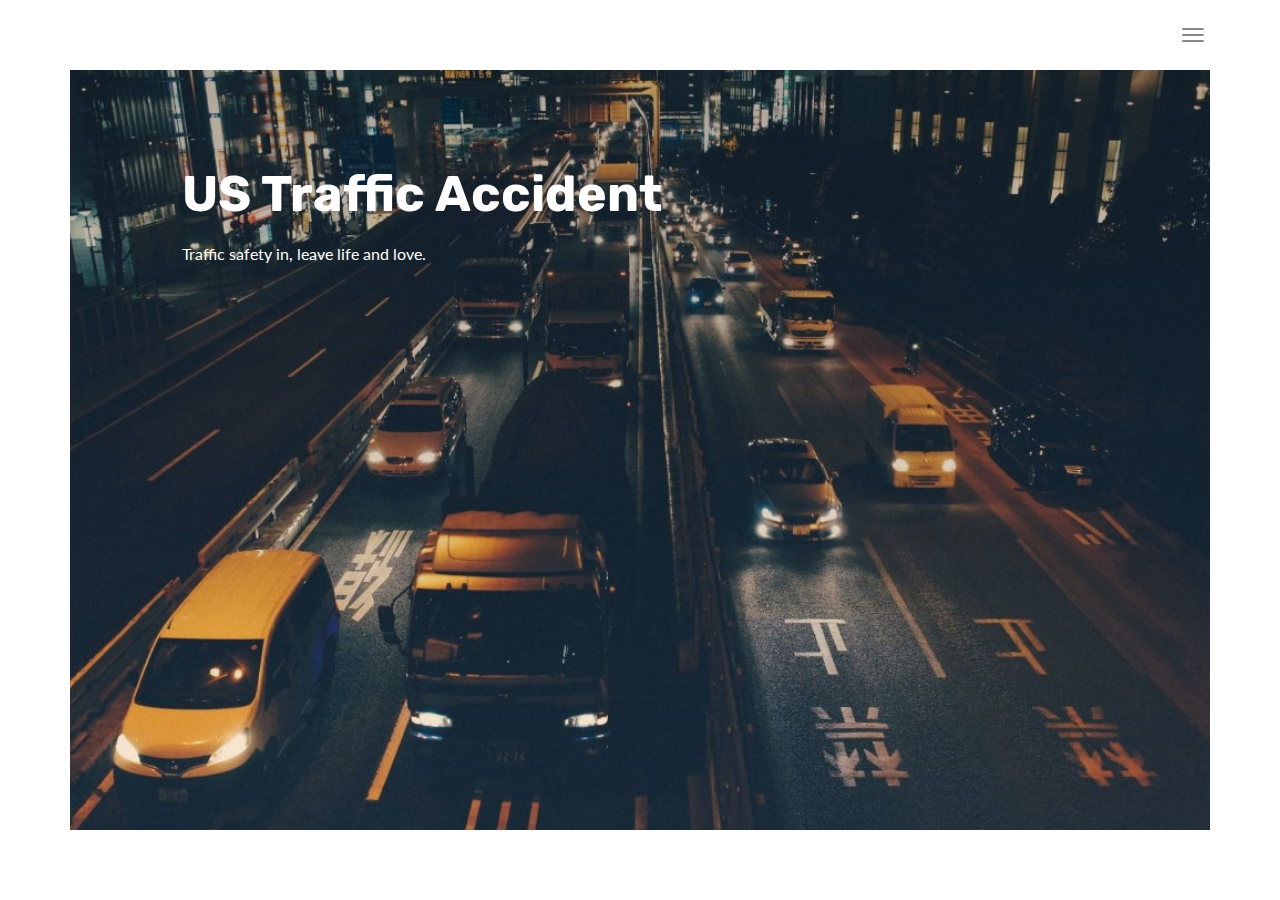
<file: index.html>
<!DOCTYPE html>
<html lang="en">

<head>
    <meta charset="UTF-8">
    <meta content="IE=edge" http-equiv="X-UA-Compatible">
    <meta content="width=device-width,initial-scale=1" name="viewport">
    <meta content="description" name="description">
    <meta name="google" content="notranslate"/>
    <meta content="Mashup templates have been developped by Orson.io team" name="author">

    <!-- Disable tap highlight on IE -->
    <meta name="msapplication-tap-highlight" content="no">

    <link rel="apple-touch-icon" sizes="180x180" href="zhang_home/assets/apple-icon-180x180.png">
    <link href="./assets/favicon.ico" rel="icon">

    <title>Title page</title>

    <link href="zhang_home/css/main.3da94fde.css" rel="stylesheet">
</head>

<body>

<!-- Add your content of header -->

<header>
    <nav class="navbar navbar-fixed-top navbar-default">
        <div class="container">
            <button type="button" class="navbar-toggle">
                <span class="sr-only">Toggle navigation</span>
                <span class="icon-bar"></span>
                <span class="icon-bar"></span>
                <span class="icon-bar"></span>
            </button>

            <nav class="navbar-fullscreen" id="navbar-middle">
                <button type="button" class="close" aria-label="Close"><span aria-hidden="true">&times;</span></button>
                <ul class="navbar-fullscreen-links">
                    <li><a href="./index.html" title="">Home</a></li>
                    <li><a href="zhang_home/chapter1.html" title="">Chapter 1</a></li>
                    <li><a href="zhang_home/chapter2.html" title="">Chapter 2</a></li>
                </ul>

                <div class="footer-container">
                    <p><small>© Traffic Accident | Website created by Jingmin Zhang</small></p>
                </div>
            </nav>
        </div>
    </nav>
</header>


<div class="hero-full-container background-image-container white-text-container"
     style="background-image:url('zhang_home/assets/images/img-home.jpg')">
    <div class="overlay-gradient"></div>
    <div class="container">
        <div class="row">
            <div class="col-xs-12 col-md-7 col-md-offset-1">
                <div class="hero-full-wrapper">
                    <div class="text-content">
                        <h1>US Traffic Accident</h1>
                        <p>Traffic safety in, leave life and love.</p>
                    </div>
                </div>
            </div>
        </div>
    </div>
</div>

<script>
    document.addEventListener("DOMContentLoaded", function (event) {
        navbarFixedTopAnimation();
        closeMenuBeforeGoingToPage();
    });
</script>


<script>
    document.addEventListener("DOMContentLoaded", function (event) {
        navbarToggleSidebar();
        closeMenuBeforeGoingToPage();
        navActivePage();
    });
</script>
<script type="text/javascript" src="zhang_home/js/main.4c6e144e.js"></script>
</body>

</html>
</file>
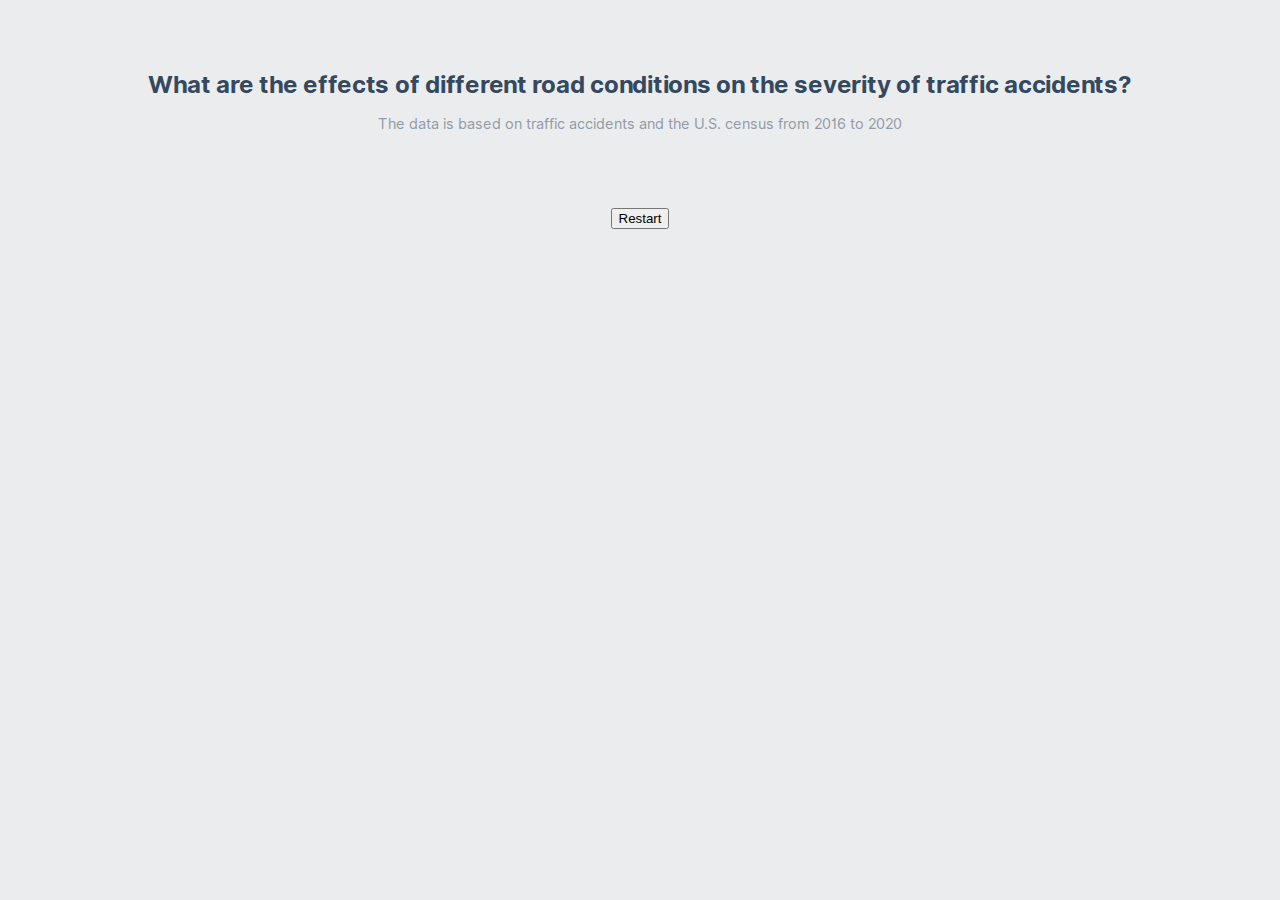
<file: zhang_sankey/index.html>
<!DOCTYPE html>
<html>

<head>
    <link rel="stylesheet" href="./css/styles.css"/>
    <title>Animated sankey</title>
    <script src="https://d3js.org/d3.v5.js"></script>
    <script src="https://d3js.org/d3-timer.v1.min.js"></script>
    <link href="https://cdn.jsdelivr.net/npm/bootstrap@5.1.3/dist/css/bootstrap.min.css" rel="stylesheet"
          integrity="sha384-1BmE4kWBq78iYhFldvKuhfTAU6auU8tT94WrHftjDbrCEXSU1oBoqyl2QvZ6jIW3" crossorigin="anonymous">
</head>

<body>

<h2 class="title">What are the effects of different road conditions on the severity of traffic accidents?</h2>
<p class="description">The data is based on traffic accidents and the U.S. census from 2016 to 2020</p>

<div id="wrapper" class="wrapper"></div>


<div class="row" style="text-align: center;">
    <button type="button" class="btn btn-secondary" onClick="location.reload()">Restart</button>
</div>

<script src="./js/chart.js"></script>


</body>

</html>
</file>
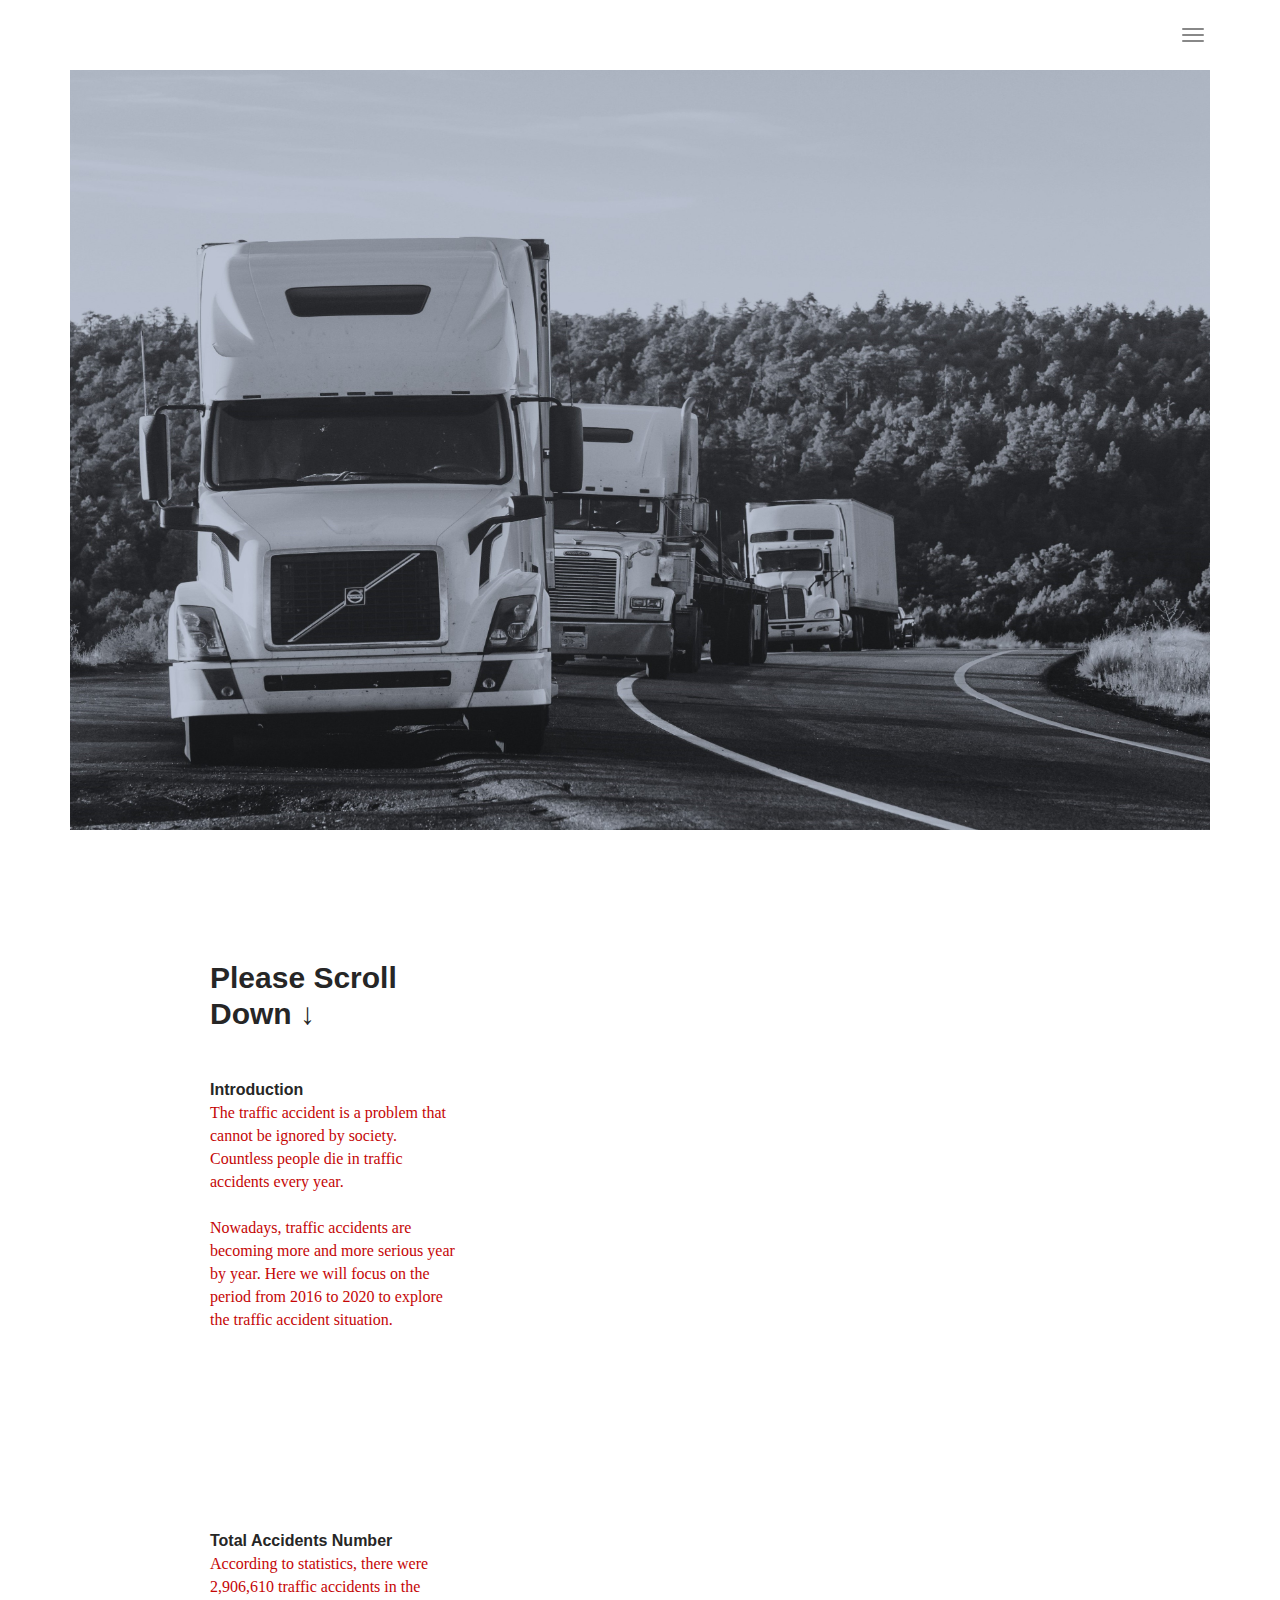
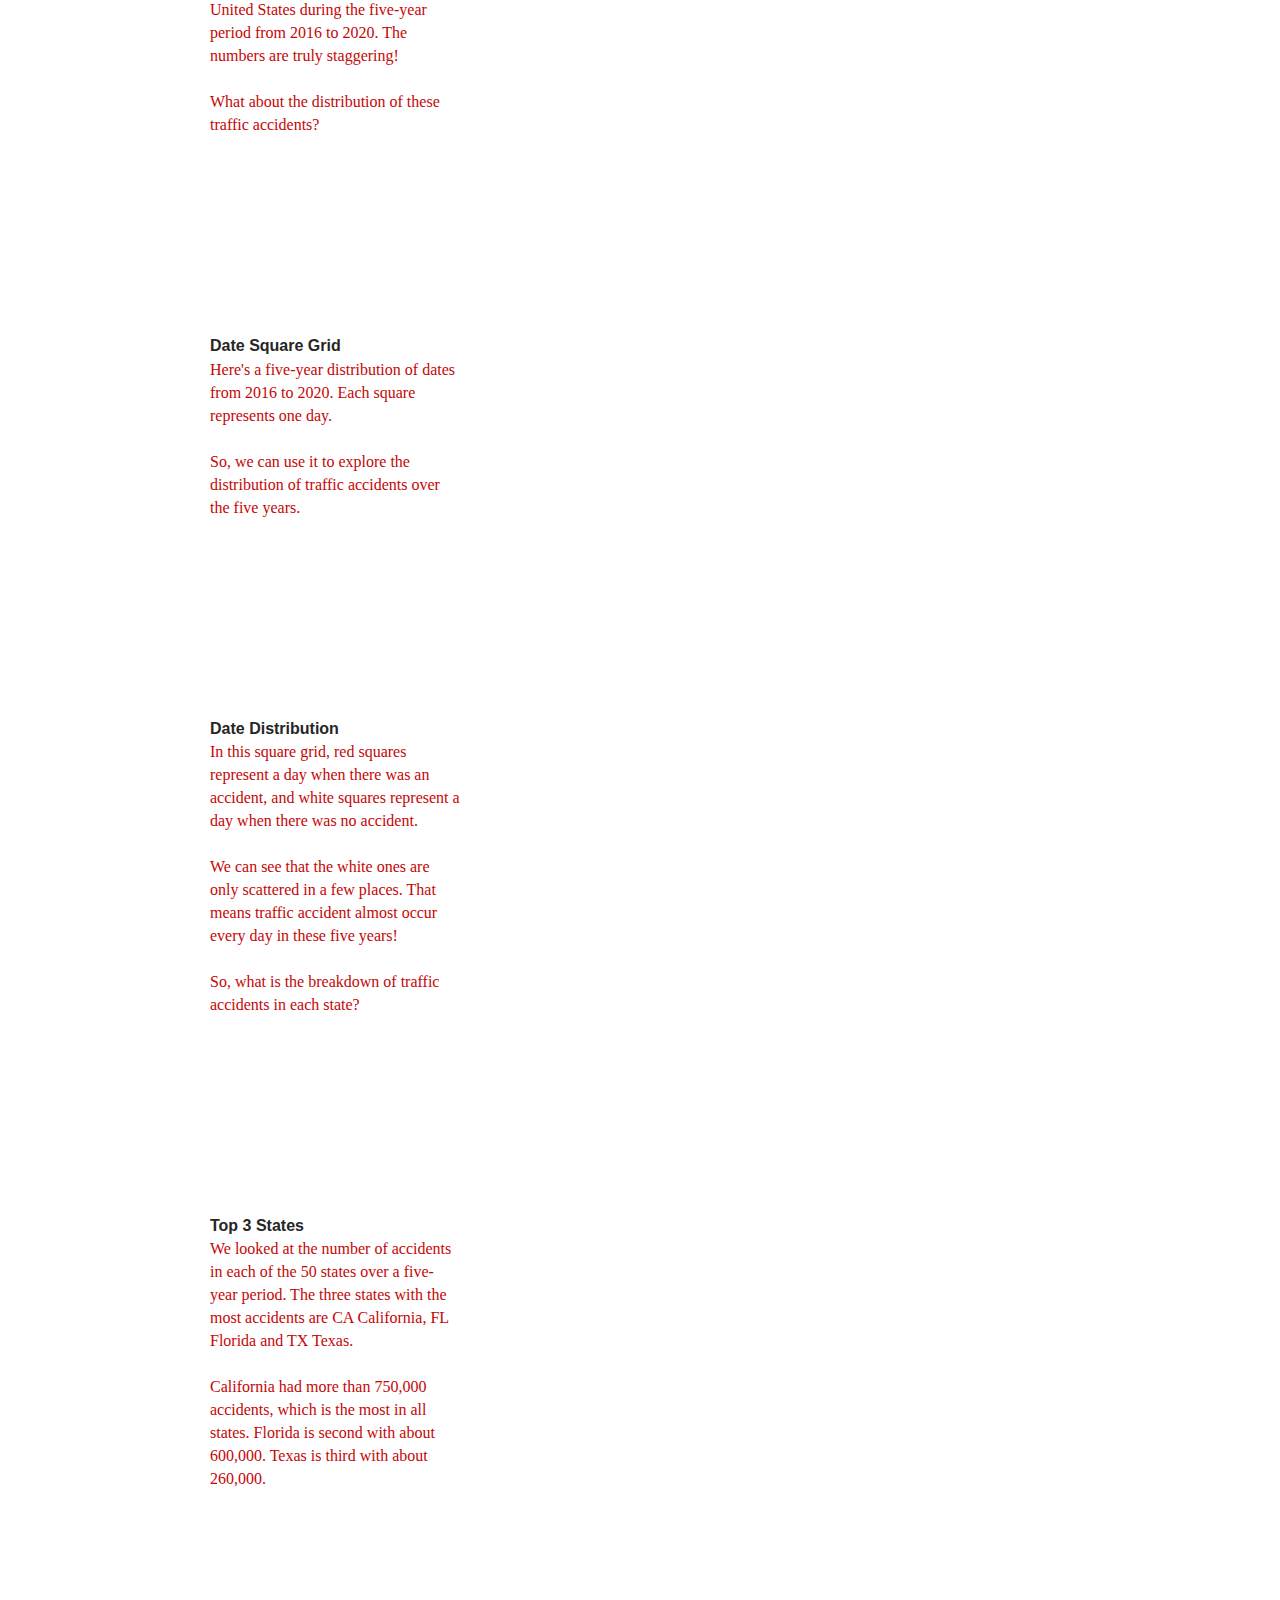
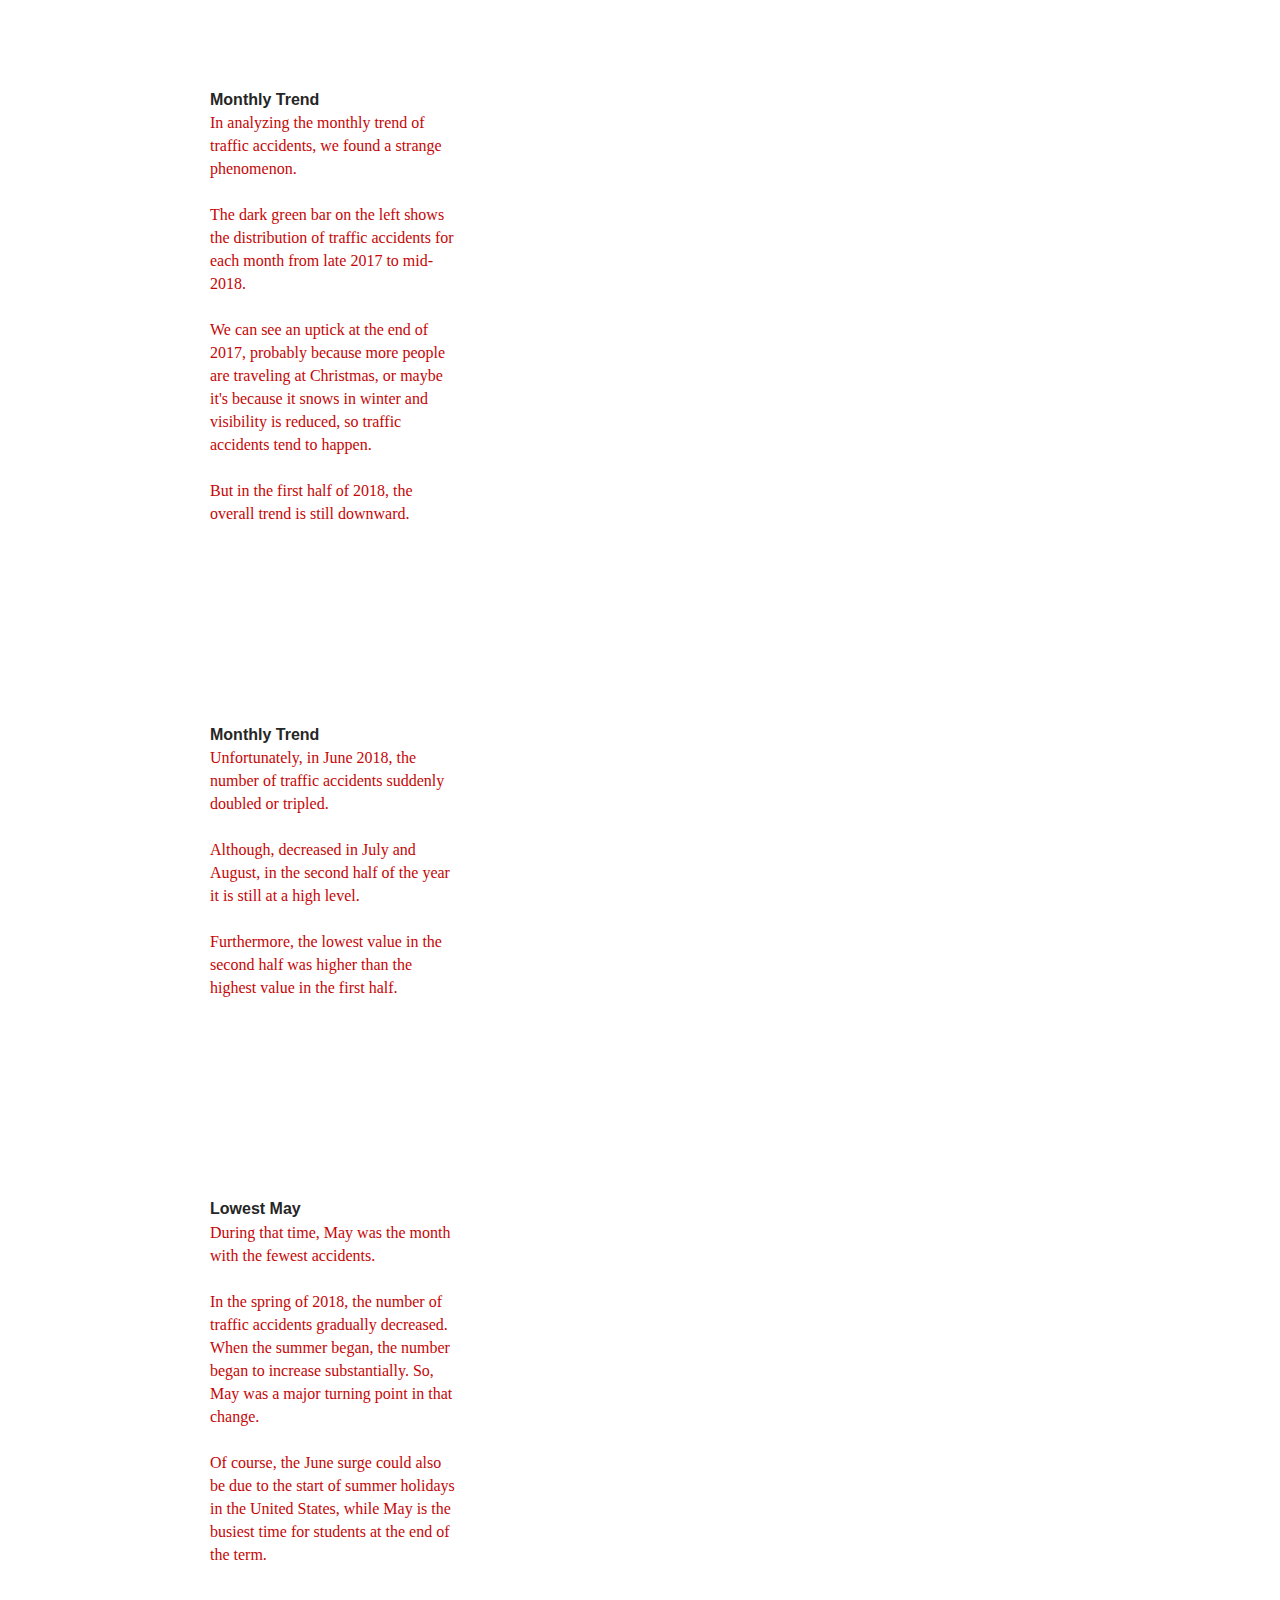
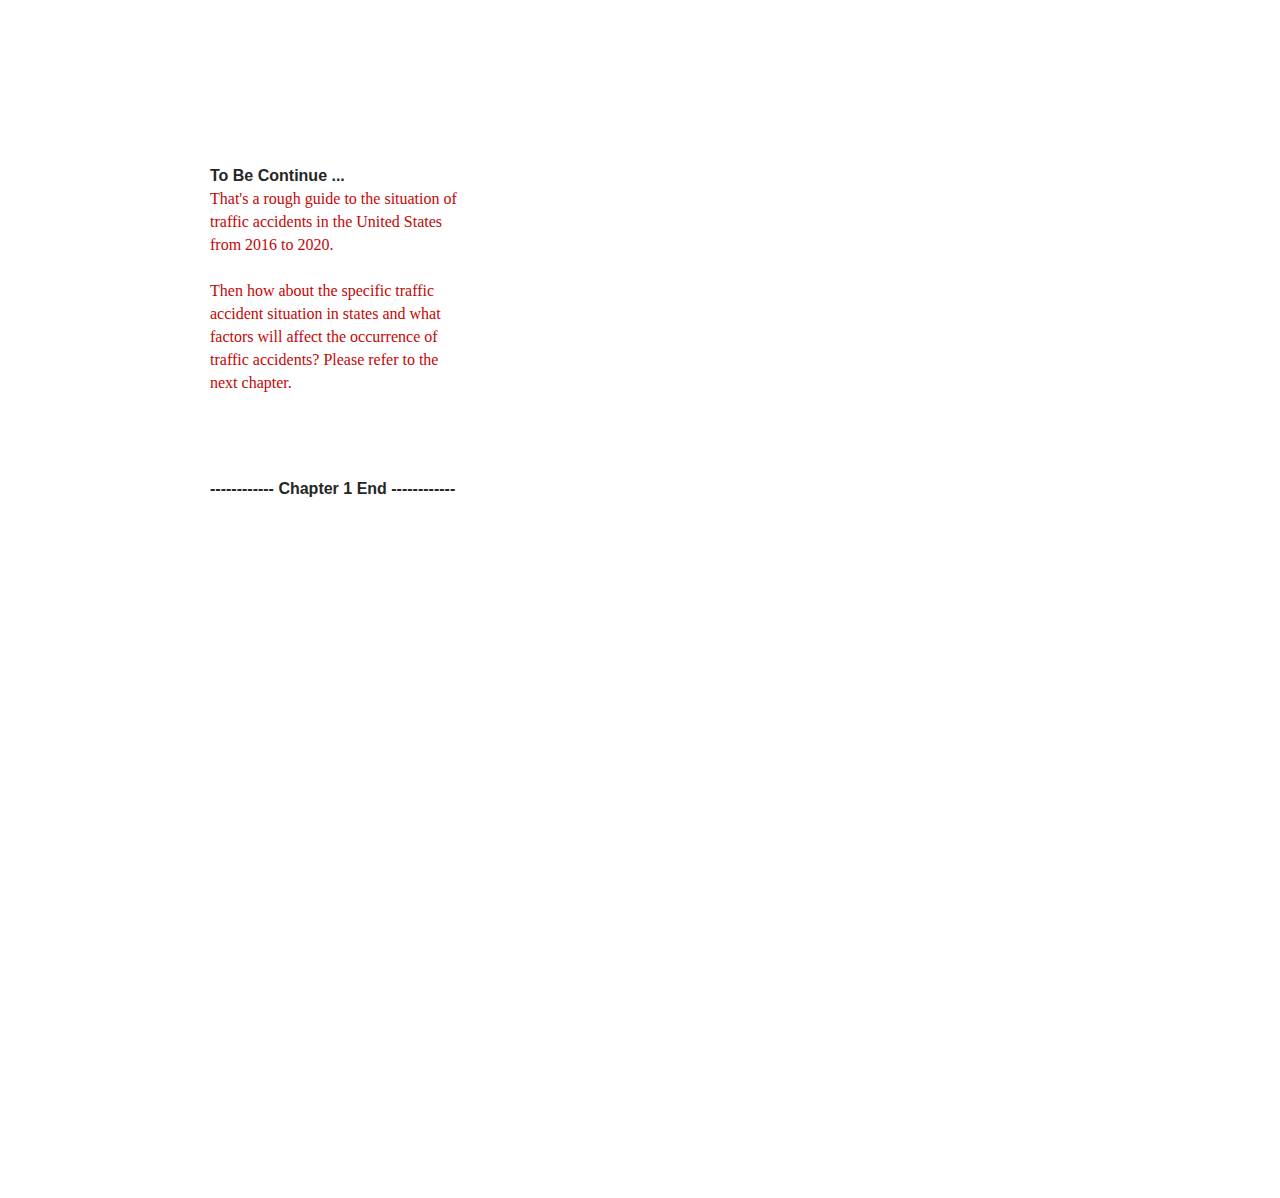
<file: zhang_home/chapter1.html>
<!DOCTYPE html>
<html lang="en">

<head>
    <meta charset="UTF-8">
    <meta content="IE=edge" http-equiv="X-UA-Compatible">
    <meta content="width=device-width,initial-scale=1" name="viewport">
    <meta content="description" name="description">
    <meta name="google" content="notranslate"/>
    <meta content="Mashup templates have been developped by Orson.io team" name="author">

    <!-- Disable tap highlight on IE -->
    <meta name="msapplication-tap-highlight" content="no">

    <link rel="apple-touch-icon" sizes="180x180" href="assets/apple-icon-180x180.png">
    <link href="./assets/favicon.ico" rel="icon">

    <title>Chapter 1</title>

    <link href="css/main.3da94fde.css" rel="stylesheet">
    <link rel="stylesheet" type="text/css" href="css/style.css"/>
    <script src="https://d3js.org/d3.v4.js"></script>
</head>

<body>

<!-- Add your content of header -->
<!--导航栏-->
<header>
    <nav class="navbar navbar-fixed-top navbar-default">
        <div class="container">
            <button type="button" class="navbar-toggle">
                <span class="sr-only">Toggle navigation</span>
                <span class="icon-bar"></span>
                <span class="icon-bar"></span>
                <span class="icon-bar"></span>
            </button>

            <nav class="navbar-fullscreen" id="navbar-middle">
                <button type="button" class="close" aria-label="Close"><span aria-hidden="true">&times;</span></button>
                <ul class="navbar-fullscreen-links">
                    <li><a href="../index.html" title="">Home</a></li>
                    <li><a href="./chapter1.html" title="">Chapter 1</a></li>
                    <li><a href="./chapter2.html" title="">Chapter 2</a></li>
                </ul>

                <div class="footer-container">
                    <p><small>© Traffic Accident | Website created by Jingmin Zhang</small></p>
                </div>
            </nav>
        </div>
    </nav>
</header>

<div class="hero-full-container background-image-container white-text-container"
     style="background-image:url('assets/images/img-06.jpg')">
    <div class="container">
        <div class="row">
            <div class="col-xs-12">
                <div class="hero-full-wrapper">
                    <div class="text-content  text-center">
                    </div>
                </div>
            </div>
        </div>
    </div>
</div>


<!--<div class="section-container content-container">-->
<!--    <div class="container">-->
<!--        <div class="row">-->
<!--            <div class="col-xs-12">-->
<!--                <div class="col-md-6">-->
<!--                    <img css="assets/images/img-profil.jpg" class="img-responsive" alt="">-->
<!--                </div>-->
<!--                <div class="col-md-6">-->
<!--                    <h1 class="h2">James Torres</h1>-->
<!--                    <p>Mi eget mauris pharetra et ultrices neque ornare. Pellentesque elit ullamcorper dignissim cras-->
<!--                        tincidunt-->
<!--                        lobortis. Euismod in pellentesque massa placerat. Consectetur libero id faucibus nisl tincidunt-->
<!--                        eget.-->
<!--                        Pulvinar etiam non quam lacus suspendisse. Tincidunt nunc pulvinar sapien et ligula ullamcorper-->
<!--                        malesuada.-->
<!--                        Ante in nibh mauris cursus mattis molestie a iaculis. Gravida cum sociis natoque penatibus et-->
<!--                        magnis-->
<!--                        dis parturient montes. Ultrices gravida dictum fusce ut placerat orci.</p>-->

<!--                </div>-->
<!--            </div>-->
<!--        </div>-->
<!--    </div>-->
<!--</div>-->


<!--zhang scroll page-->
<div class="container">
    <div id='graphic'>
        <div id='sections'>
            <section class="step">
                <div class="title" style="font-size: 30px">Please Scroll Down ↓</div>
                <br/><br/>
                <div class="title">Introduction</div>
                <p style="color: #c50606">The traffic accident is a problem that cannot be ignored by society. Countless people die in traffic
                    accidents every year.<br/><br/>
                    Nowadays, traffic accidents are becoming more and more serious year by year. Here
                    we will focus on the period from 2016 to 2020 to explore the traffic accident situation.</p>
            </section>
            <section class="step">
                <div class="title">Total Accidents Number</div>
                <p style="color: #c50606">According to statistics, there were 2,906,610 traffic accidents in the United States during the
                five-year period from 2016 to 2020. The numbers are truly staggering! <br/><br/>What about the
                distribution of these traffic accidents?</p>
            </section>
            <section class="step">
                <div class="title">Date Square Grid</div>
                <p style="color: #c50606">Here's a five-year distribution of dates from 2016 to 2020. Each square represents one day.
                <br/><br/>So, we can use it to explore the distribution of traffic accidents over the five years.</p>
            </section>
            <section class="step">
                <div class="title">Date Distribution</div>
                <p style="color: #c50606">In this square grid, red squares represent a day when there was an accident, and white squares represent
                a day
                when there was no accident.<br/><br/>
                We can see that the white ones are only scattered in a few places. That means traffic accident almost
                occur
                every day in these five years!
                <br/><br/>So, what is the breakdown of traffic accidents in each state?</p>
            </section>
            <section class="step">
                <div class="title">Top 3 States</div>
                <p style="color: #c50606">We looked at the number of accidents in each of the 50 states over a five-year period. The three states
                with the most accidents are CA California, FL Florida and TX Texas.<br/><br/>
                California had more than 750,000 accidents, which is the most in all states. Florida is second with
                about 600,000.
                Texas is third with about 260,000.</p>
            </section>
            <section class="step">
                <div class="title">Monthly Trend</div>
               <p style="color: #c50606"> In analyzing the monthly trend of traffic accidents, we found a strange phenomenon.
                <br/><br/>The dark green bar on the left shows the distribution of traffic accidents for each month from
                late 2017 to mid-2018.
                <br/><br/>We can see an uptick at the end of 2017, probably because more people are traveling at
                Christmas, or maybe it's because it snows in winter and visibility is reduced, so traffic accidents tend
                to happen.
                <br/><br/>But in the first half of 2018, the overall trend is still downward.</p>
            </section>
            <section class="step">
                <div class="title">Monthly Trend</div>
                <p style="color: #c50606">Unfortunately, in June 2018, the number of traffic accidents suddenly doubled or tripled. <br/><br/>
                Although, decreased in July and August, in the second half of the year it is still at a high level.
                <br/><br/>Furthermore, the lowest value in the second half was higher than the highest value in the
                first half.</p>
            </section>
            <section class="step">
                <div class="title">Lowest May</div>
               <p style="color: #c50606"> During that time, May was the month with the fewest accidents.<br/><br/>
                In the spring of 2018, the number of traffic accidents gradually decreased. When the summer began, the
                number began to increase substantially. So, May was a major turning point in that change.<br/><br/>
                Of course, the June surge could also be due to the start of summer holidays in the United States, while
                May is the busiest time for students at the end of the term.</p>
            </section>
            <section class="step">
                <div class="title">To Be Continue ...</div>
                <p style="color: #c50606">That's a rough guide to the situation of traffic accidents in the United States from 2016 to
                2020.<br/><br/>
                Then how about the specific traffic accident situation in states and what factors will affect the
                occurrence of traffic accidents? Please refer to the next chapter.
                <br/><br/>
                    <br/><br/></p>
                <div class="title">------------ Chapter 1 End ------------</div>
            </section>
        </div>
        <div id='vis'>
        </div>
        <div id="extra-space">
        </div>
    </div>
</div>
<script src="js/scroller.js"></script>
<script src="js/sections.js"></script>


<script>
    document.addEventListener("DOMContentLoaded", function (event) {
        navbarToggleSidebar();
        closeMenuBeforeGoingToPage();
        navActivePage();
    });
</script>
<script type="text/javascript" src="js/main.4c6e144e.js"></script>
</body>

</html>
</file>
<file: zhang_sankey/css/styles.css>
@font-face {
  font-family: 'Inter var';
  src: url('./../fonts/Inter.var.woff2');
}

body {
  position: relative;
  display: flex;
  flex-direction: column;
  align-items: center;
  padding: 2em 2em;
  font-family: 'Inter var', sans-serif;
  font-size: 16px;
  color: #34495e;
  background: #ebecee;
}

.wrapper {
  padding-bottom: 2em;
}

svg {
  overflow: visible;
  fill: #34495e;
}

svg text {
  user-select: none;
}

.title {
  position: relative;
  margin-top: 1.3em;
  margin-bottom: 0;
  line-height: 1.2em;
  display: flex;
  justify-content: center;
  text-align: center;
  display: flex;
  letter-spacing: -0.011em;
  align-items: center;
}

.description {
  max-width: 40em;
  margin-bottom: 2.9em;
  font-size: 0.9em;
  text-align: center;
  line-height: 1.4em;
  opacity: 0.5;
}

.source {
  position: absolute;
  bottom: 1em;
  left: 2em;
  opacity: 0.5;
  font-size: 0.8em;
  font-style: italic;
}

.source a {
  color: inherit;
}

.category-path {
  fill: none;
  stroke: white;
}

.start-label {
  text-anchor: end;
  dominant-baseline: middle;
}

.start-title {
  text-anchor: end;
  font-size: 0.8em;
  opacity: 0.6;
}

.ending-marker {
  opacity: 0.6;
}

.marker {
  mix-blend-mode: multiply;
}

.value {
  font-size: 0.8em;
}

.label {
  font-weight: 600;
  dominant-baseline: middle;
}

.ending-bar {
  transition: all 0.3s ease-out;
}

.ending-value {
  font-size: 0.7em;
  text-anchor: end;
  font-weight: 600;
  font-feature-settings: 'tnum' 1;
}

.legend {
  font-size: 0.8em;
  opacity: 0.6;
  dominant-baseline: middle;
}

.legend-text-left {
  text-anchor: end;
}

.legend-line {
  stroke: grey;
  stroke-width: 1px;
}
</file>
<file: zhang_home/css/style.css>
.container {
  width: 890px;
}

#graphic {
  padding-top: 60px;
}


#sections {
  position: relative;
  display: inline-block;
  width: 250px;
  top: 0px;
  z-index: 90;
  padding-bottom: 200px;
}

.step {
  margin-bottom: 200px;
  font-family: "TiemposTextWeb-Regular","Georgia";
  font-size: 16px;
  line-height: 23px;
  color: #767678;
}

#sections .title {
  font-family: Arial,Helvetica,"san-serif";
  font-size: 16px;
  font-weight: bold;
  margin-bottom: 2px;
  color: #262626;
  line-height: 1.2em;
}

#extra-space {
  height: 300px;
}

#vis {
  display: inline-block;
  position: fixed;
  top: 60px;
  z-index: 1;
  margin-left: 0;
  /* height: 600px; */
  /* width: 600px; */
  /* background-color: #ddd; */
}

#vis .title {
  font-size:120px;
  text-anchor: middle;
}

#vis .sub-title {
  font-size:80px;
  text-anchor: middle;
}

.axis path,
.axis line {
  fill: none;
  stroke: #666;
  shape-rendering: crispEdges;
}

.highlight {
  fill: #008080;
  font-weight: bold;
}

.cough-arrow {
  stroke: #000;
  stroke-width: 4px;

}
</file>
<file: zhang_home/css/main.3da94fde.css>
@import url(https://fonts.googleapis.com/css?family=Lato:300,700|Rubik:400,700);
@import url(https://maxcdn.bootstrapcdn.com/font-awesome/4.7.0/css/font-awesome.min.css);

/*!
 * Bootstrap v3.3.7 (http://getbootstrap.com)
 * Copyright 2011-2016 Twitter, Inc.
 * Licensed under MIT (https://github.com/twbs/bootstrap/blob/master/LICENSE)
 */
/*! normalize.css v3.0.3 | MIT License | github.com/necolas/normalize.css */
html {
    font-family: sans-serif;
    -ms-text-size-adjust: 100%;
    -webkit-text-size-adjust: 100%
}

body {
    margin: 0
}

.bj {
    background: url(../assets/images/background.jpg) no-repeat center;
    background-size: cover;
}

article, aside, details, figcaption, figure, footer, header, hgroup, main, menu, nav, section, summary {
    display: block
}

audio, canvas, progress, video {
    display: inline-block;
    vertical-align: baseline
}

audio:not([controls]) {
    display: none;
    height: 0
}

[hidden], template {
    display: none
}

a {
    background-color: transparent
}

a:active, a:hover {
    outline: 0
}

abbr[title] {
    border-bottom: 1px dotted
}

b, strong {
    font-weight: 700
}

dfn {
    font-style: italic
}

h1 {
    font-size: 2em;
    margin: .67em 0
}

mark {
    background: #ff0;
    color: #000
}

small {
    font-size: 80%
}

sub, sup {
    font-size: 75%;
    line-height: 0;
    position: relative;
    vertical-align: baseline
}

sup {
    top: -.5em
}

sub {
    bottom: -.25em
}

img {
    border: 0
}

svg:not(:root) {
    overflow: hidden
}

figure {
    margin: 1em 40px
}

hr {
    box-sizing: content-box;
    height: 0
}

pre {
    overflow: auto
}

code, kbd, pre, samp {
    font-family: monospace, monospace;
    font-size: 1em
}

button, input, optgroup, select, textarea {
    color: inherit;
    font: inherit;
    margin: 0
}

button {
    overflow: visible
}

button, select {
    text-transform: none
}

button, html input[type=button], input[type=reset], input[type=submit] {
    -webkit-appearance: button;
    cursor: pointer
}

button[disabled], html input[disabled] {
    cursor: default
}

button::-moz-focus-inner, input::-moz-focus-inner {
    border: 0;
    padding: 0
}

input {
    line-height: normal
}

input[type=checkbox], input[type=radio] {
    box-sizing: border-box;
    padding: 0
}

input[type=number]::-webkit-inner-spin-button, input[type=number]::-webkit-outer-spin-button {
    height: auto
}

input[type=search] {
    -webkit-appearance: textfield;
    box-sizing: content-box
}

input[type=search]::-webkit-search-cancel-button, input[type=search]::-webkit-search-decoration {
    -webkit-appearance: none
}

fieldset {
    border: 1px solid silver;
    margin: 0 2px;
    padding: .35em .625em .75em
}

textarea {
    overflow: auto
}

optgroup {
    font-weight: 700
}

table {
    border-collapse: collapse;
    border-spacing: 0
}

td, th {
    padding: 0
}

/*! Source: https://github.com/h5bp/html5-boilerplate/blob/master/src/css/main.css */
@media print {
    *, :after, :before {
        background: transparent !important;
        color: #000 !important;
        box-shadow: none !important;
        text-shadow: none !important
    }

    a, a:visited {
        text-decoration: underline
    }

    a[href]:after {
        content: " (" attr(href) ")"
    }

    abbr[title]:after {
        content: " (" attr(title) ")"
    }

    a[href^="#"]:after, a[href^="javascript:"]:after {
        content: ""
    }

    blockquote, pre {
        border: 1px solid #999;
        page-break-inside: avoid
    }

    thead {
        display: table-header-group
    }

    img, tr {
        page-break-inside: avoid
    }

    img {
        max-width: 100% !important
    }

    h2, h3, p {
        orphans: 3;
        widows: 3
    }

    h2, h3 {
        page-break-after: avoid
    }

    .navbar {
        display: none
    }

    .btn > .caret, .dropup > .btn > .caret {
        border-top-color: #000 !important
    }

    .label {
        border: 1px solid #000
    }

    .table {
        border-collapse: collapse !important
    }

    .table td, .table th {
        background-color: #fff !important
    }

    .table-bordered td, .table-bordered th {
        border: 1px solid #ddd !important
    }
}

*, :after, :before {
    -webkit-box-sizing: border-box;
    -moz-box-sizing: border-box;
    box-sizing: border-box
}

html {
    font-size: 10px;
    -webkit-tap-highlight-color: transparent
}

body {
    font-family: Lato, Helvetica, Arial, sans-serif;
    font-size: 16px;
    line-height: 2;
    color: #333;
    background-color: #ffffff

}


body {
    /*background: url(../assets/images/b1.jpg) no-repeat center;*/
    /*  background-size: cover;*/
    /*background-image: -webkit-linear-gradient(top, #ff0060, #ff6975);*/
    /*background-image: -o-linear-gradient(top, #ff0060 0, #ff6975 100%);*/
    /*background-image: linear-gradient(180deg, #6e0000 0, #730000);*/
    /*background-repeat: repeat-x;*/
    filter: progid:DXImageTransform.Microsoft.gradient(startColorstr="#FFFF0060", endColorstr="#FFFF6975", GradientType=0)
}

.background-color-layer {
    background-size: cover;
    opacity: .15;
    background-repeat: no-repeat;
    position: absolute;
    z-index: -1;
    top: 0;
    width: 100%;
    left: 0;
    right: 0;
    bottom: 30%;
    box-shadow: inset 0 -40px 60px 10px #e19d62
}

button, input, select, textarea {
    font-family: inherit;
    font-size: inherit;
    line-height: inherit
}

a {
    color: #333;
    text-decoration: none
}

a:focus, a:hover {
    color: #0d0d0d;
    text-decoration: underline
}

a:focus {
    outline: 5px auto -webkit-focus-ring-color;
    outline-offset: -2px
}

figure {
    margin: 0
}

img {
    vertical-align: middle
}

.img-responsive {
    display: block;
    max-width: 100%;
    height: auto
}

.img-rounded {
    border-radius: 0
}

.img-thumbnail {
    padding: 4px;
    line-height: 2;
    background-color: #fff;
    border: 1px solid #ddd;
    border-radius: 0;
    -webkit-transition: all .2s ease-in-out;
    -o-transition: all .2s ease-in-out;
    transition: all .2s ease-in-out;
    display: inline-block;
    max-width: 100%;
    height: auto
}

.img-circle {
    border-radius: 50%
}

hr {
    margin-top: 32px;
    margin-bottom: 32px;
    border: 0;
    border-top: 1px solid #eee
}

.sr-only {
    position: absolute;
    width: 1px;
    height: 1px;
    margin: -1px;
    padding: 0;
    overflow: hidden;
    clip: rect(0, 0, 0, 0);
    border: 0
}

.sr-only-focusable:active, .sr-only-focusable:focus {
    position: static;
    width: auto;
    height: auto;
    margin: 0;
    overflow: visible;
    clip: auto
}

[role=button] {
    cursor: pointer
}

.h1, .h2, .h3, .h4, .h5, .h6, h1, h2, h3, h4, h5, h6 {
    font-family: Rubik, Helvetica, Arial, sans-serif;
    font-weight: 700;
    line-height: 1.1;
    color: #000
}

.h1 .small, .h1 small, .h2 .small, .h2 small, .h3 .small, .h3 small, .h4 .small, .h4 small, .h5 .small, .h5 small, .h6 .small, .h6 small, h1 .small, h1 small, h2 .small, h2 small, h3 .small, h3 small, h4 .small, h4 small, h5 .small, h5 small, h6 .small, h6 small {
    font-weight: 400;
    line-height: 1;
    color: #777
}

.h1, .h2, .h3, h1, h2, h3 {
    margin-top: 32px;
    margin-bottom: 16px
}

.h1 .small, .h1 small, .h2 .small, .h2 small, .h3 .small, .h3 small, h1 .small, h1 small, h2 .small, h2 small, h3 .small, h3 small {
    font-size: 65%
}

.h4, .h5, .h6, h4, h5, h6 {
    margin-top: 16px;
    margin-bottom: 16px
}

.h4 .small, .h4 small, .h5 .small, .h5 small, .h6 .small, .h6 small, h4 .small, h4 small, h5 .small, h5 small, h6 .small, h6 small {
    font-size: 75%
}

.h1, h1 {
    font-size: 50px
}

.h2, h2 {
    font-size: 37px
}

.h3, h3 {
    font-size: 29px
}

.h4, h4 {
    font-size: 22px
}

.h5, h5 {
    font-size: 16px
}

.h6, h6 {
    font-size: 14px
}

p {
    margin: 0 0 16px
}

.lead {
    margin-bottom: 32px;
    font-size: 18px;
    font-weight: 300;
    line-height: 1.4
}

@media (min-width: 768px) {
    .lead {
        font-size: 24px
    }
}

.small, small {
    font-size: 87%
}

.mark, mark {
    background-color: #fcf8e3;
    padding: .2em
}

.text-left {
    text-align: left
}

.text-right {
    text-align: right
}

.text-center {
    text-align: center
}

.text-justify {
    text-align: justify
}

.text-nowrap {
    white-space: nowrap
}

.text-lowercase {
    text-transform: lowercase
}

.initialism, .text-uppercase {
    text-transform: uppercase
}

.text-capitalize {
    text-transform: capitalize
}

.text-muted {
    color: #777
}

.text-primary {
    color: #333
}

a.text-primary:focus, a.text-primary:hover {
    color: #1a1a1a
}

.text-success {
    color: #fff
}

a.text-success:focus, a.text-success:hover {
    color: #e6e6e6
}

.text-info {
    color: #31708f
}

a.text-info:focus, a.text-info:hover {
    color: #245269
}

.text-warning {
    color: #8a6d3b
}

a.text-warning:focus, a.text-warning:hover {
    color: #66512c
}

.text-danger {
    color: #fff
}

a.text-danger:focus, a.text-danger:hover {
    color: #e6e6e6
}

.bg-primary {
    color: #fff;
    background-color: #333
}

a.bg-primary:focus, a.bg-primary:hover {
    background-color: #1a1a1a
}

.bg-success {
    background-color: #684ad7
}

a.bg-success:focus, a.bg-success:hover {
    background-color: #4b2bc3
}

.bg-info {
    background-color: #d9edf7
}

a.bg-info:focus, a.bg-info:hover {
    background-color: #afd9ee
}

.bg-warning {
    background-color: #fcf8e3
}

a.bg-warning:focus, a.bg-warning:hover {
    background-color: #f7ecb5
}

.bg-danger {
    background-color: #d9534f
}

a.bg-danger:focus, a.bg-danger:hover {
    background-color: #c9302c
}

.page-header {
    padding-bottom: 15px;
    margin: 64px 0 32px;
    border-bottom: 1px solid #eee
}

ol, ul {
    margin-top: 0;
    margin-bottom: 16px
}

ol ol, ol ul, ul ol, ul ul {
    margin-bottom: 0
}

.list-inline, .list-unstyled {
    padding-left: 0;
    list-style: none
}

.list-inline {
    margin-left: -5px
}

.list-inline > li {
    display: inline-block;
    padding-left: 5px;
    padding-right: 5px
}

dl {
    margin-top: 0;
    margin-bottom: 32px
}

dd, dt {
    line-height: 2
}

dt {
    font-weight: 700
}

dd {
    margin-left: 0
}

.dl-horizontal dd:after, .dl-horizontal dd:before {
    content: " ";
    display: table
}

.dl-horizontal dd:after {
    clear: both
}

@media (min-width: 768px) {
    .dl-horizontal dt {
        float: left;
        width: 160px;
        clear: left;
        text-align: right;
        overflow: hidden;
        text-overflow: ellipsis;
        white-space: nowrap
    }

    .dl-horizontal dd {
        margin-left: 180px
    }
}

abbr[data-original-title], abbr[title] {
    cursor: help;
    border-bottom: 1px dotted #777
}

.initialism {
    font-size: 90%
}

blockquote {
    padding: 16px 32px;
    margin: 0 0 32px;
    font-size: 20px;
    border-left: 5px solid #eee
}

blockquote ol:last-child, blockquote p:last-child, blockquote ul:last-child {
    margin-bottom: 0
}

blockquote .small, blockquote footer, blockquote small {
    display: block;
    font-size: 80%;
    line-height: 2;
    color: #777
}

blockquote .small:before, blockquote footer:before, blockquote small:before {
    content: "\2014   \A0"
}

.blockquote-reverse, blockquote.pull-right {
    padding-right: 15px;
    padding-left: 0;
    border-right: 5px solid #eee;
    border-left: 0;
    text-align: right
}

.blockquote-reverse .small:before, .blockquote-reverse footer:before, .blockquote-reverse small:before, blockquote.pull-right .small:before, blockquote.pull-right footer:before, blockquote.pull-right small:before {
    content: ""
}

.blockquote-reverse .small:after, .blockquote-reverse footer:after, .blockquote-reverse small:after, blockquote.pull-right .small:after, blockquote.pull-right footer:after, blockquote.pull-right small:after {
    content: "\A0   \2014"
}

address {
    margin-bottom: 32px;
    font-style: normal;
    line-height: 2
}

code, kbd, pre, samp {
    font-family: Menlo, Monaco, Consolas, Courier New, monospace
}

code {
    color: #c7254e;
    background-color: #f9f2f4
}

code, kbd {
    padding: 2px 4px;
    font-size: 90%;
    border-radius: 0
}

kbd {
    color: #fff;
    background-color: #333;
    box-shadow: inset 0 -1px 0 rgba(0, 0, 0, .25)
}

kbd kbd {
    padding: 0;
    font-size: 100%;
    font-weight: 700;
    box-shadow: none
}

pre {
    display: block;
    padding: 15.5px;
    margin: 0 0 16px;
    font-size: 15px;
    line-height: 2;
    word-break: break-all;
    word-wrap: break-word;
    color: #333;
    background-color: #f5f5f5;
    border: 1px solid #ccc;
    border-radius: 0
}

pre code {
    padding: 0;
    font-size: inherit;
    color: inherit;
    white-space: pre-wrap;
    background-color: transparent;
    border-radius: 0
}

.pre-scrollable {
    max-height: 340px;
    overflow-y: scroll
}

.container {
    margin-right: auto;
    margin-left: auto;
    padding-left: 15px;
    padding-right: 15px
}

.container:after, .container:before {
    content: " ";
    display: table
}

.container:after {
    clear: both
}

@media (min-width: 768px) {
    .container {
        width: 750px
    }
}

@media (min-width: 992px) {
    .container {
        width: 970px
    }
}

@media (min-width: 1200px) {
    .container {
        width: 1170px
    }
}

.container-fluid {
    margin-right: auto;
    margin-left: auto;
    padding-left: 15px;
    padding-right: 15px
}

.container-fluid:after, .container-fluid:before {
    content: " ";
    display: table
}

.container-fluid:after {
    clear: both
}

.row {
    margin-left: -15px;
    margin-right: -15px
}

.row:after, .row:before {
    content: " ";
    display: table
}

.row:after {
    clear: both
}

.col-lg-1, .col-lg-2, .col-lg-3, .col-lg-4, .col-lg-5, .col-lg-6, .col-lg-7, .col-lg-8, .col-lg-9, .col-lg-10, .col-lg-11, .col-lg-12, .col-md-1, .col-md-2, .col-md-3, .col-md-4, .col-md-5, .col-md-6, .col-md-7, .col-md-8, .col-md-9, .col-md-10, .col-md-11, .col-md-12, .col-sm-1, .col-sm-2, .col-sm-3, .col-sm-4, .col-sm-5, .col-sm-6, .col-sm-7, .col-sm-8, .col-sm-9, .col-sm-10, .col-sm-11, .col-sm-12, .col-xs-1, .col-xs-2, .col-xs-3, .col-xs-4, .col-xs-5, .col-xs-6, .col-xs-7, .col-xs-8, .col-xs-9, .col-xs-10, .col-xs-11, .col-xs-12 {
    position: relative;
    min-height: 1px;
    padding-left: 15px;
    padding-right: 15px
}

.col-xs-1, .col-xs-2, .col-xs-3, .col-xs-4, .col-xs-5, .col-xs-6, .col-xs-7, .col-xs-8, .col-xs-9, .col-xs-10, .col-xs-11, .col-xs-12 {
    float: left
}

.col-xs-1 {
    width: 8.33333%
}

.col-xs-2 {
    width: 16.66667%
}

.col-xs-3 {
    width: 25%
}

.col-xs-4 {
    width: 33.33333%
}

.col-xs-5 {
    width: 41.66667%
}

.col-xs-6 {
    width: 50%
}

.col-xs-7 {
    width: 58.33333%
}

.col-xs-8 {
    width: 66.66667%
}

.col-xs-9 {
    width: 75%
}

.col-xs-10 {
    width: 83.33333%
}

.col-xs-11 {
    width: 91.66667%
}

.col-xs-12 {
    width: 100%
}

.col-xs-pull-0 {
    right: auto
}

.col-xs-pull-1 {
    right: 8.33333%
}

.col-xs-pull-2 {
    right: 16.66667%
}

.col-xs-pull-3 {
    right: 25%
}

.col-xs-pull-4 {
    right: 33.33333%
}

.col-xs-pull-5 {
    right: 41.66667%
}

.col-xs-pull-6 {
    right: 50%
}

.col-xs-pull-7 {
    right: 58.33333%
}

.col-xs-pull-8 {
    right: 66.66667%
}

.col-xs-pull-9 {
    right: 75%
}

.col-xs-pull-10 {
    right: 83.33333%
}

.col-xs-pull-11 {
    right: 91.66667%
}

.col-xs-pull-12 {
    right: 100%
}

.col-xs-push-0 {
    left: auto
}

.col-xs-push-1 {
    left: 8.33333%
}

.col-xs-push-2 {
    left: 16.66667%
}

.col-xs-push-3 {
    left: 25%
}

.col-xs-push-4 {
    left: 33.33333%
}

.col-xs-push-5 {
    left: 41.66667%
}

.col-xs-push-6 {
    left: 50%
}

.col-xs-push-7 {
    left: 58.33333%
}

.col-xs-push-8 {
    left: 66.66667%
}

.col-xs-push-9 {
    left: 75%
}

.col-xs-push-10 {
    left: 83.33333%
}

.col-xs-push-11 {
    left: 91.66667%
}

.col-xs-push-12 {
    left: 100%
}

.col-xs-offset-0 {
    margin-left: 0
}

.col-xs-offset-1 {
    margin-left: 8.33333%
}

.col-xs-offset-2 {
    margin-left: 16.66667%
}

.col-xs-offset-3 {
    margin-left: 25%
}

.col-xs-offset-4 {
    margin-left: 33.33333%
}

.col-xs-offset-5 {
    margin-left: 41.66667%
}

.col-xs-offset-6 {
    margin-left: 50%
}

.col-xs-offset-7 {
    margin-left: 58.33333%
}

.col-xs-offset-8 {
    margin-left: 66.66667%
}

.col-xs-offset-9 {
    margin-left: 75%
}

.col-xs-offset-10 {
    margin-left: 83.33333%
}

.col-xs-offset-11 {
    margin-left: 91.66667%
}

.col-xs-offset-12 {
    margin-left: 100%
}

@media (min-width: 768px) {
    .col-sm-1, .col-sm-2, .col-sm-3, .col-sm-4, .col-sm-5, .col-sm-6, .col-sm-7, .col-sm-8, .col-sm-9, .col-sm-10, .col-sm-11, .col-sm-12 {
        float: left
    }

    .col-sm-1 {
        width: 8.33333%
    }

    .col-sm-2 {
        width: 16.66667%
    }

    .col-sm-3 {
        width: 25%
    }

    .col-sm-4 {
        width: 33.33333%
    }

    .col-sm-5 {
        width: 41.66667%
    }

    .col-sm-6 {
        width: 50%
    }

    .col-sm-7 {
        width: 58.33333%
    }

    .col-sm-8 {
        width: 66.66667%
    }

    .col-sm-9 {
        width: 75%
    }

    .col-sm-10 {
        width: 83.33333%
    }

    .col-sm-11 {
        width: 91.66667%
    }

    .col-sm-12 {
        width: 100%
    }

    .col-sm-pull-0 {
        right: auto
    }

    .col-sm-pull-1 {
        right: 8.33333%
    }

    .col-sm-pull-2 {
        right: 16.66667%
    }

    .col-sm-pull-3 {
        right: 25%
    }

    .col-sm-pull-4 {
        right: 33.33333%
    }

    .col-sm-pull-5 {
        right: 41.66667%
    }

    .col-sm-pull-6 {
        right: 50%
    }

    .col-sm-pull-7 {
        right: 58.33333%
    }

    .col-sm-pull-8 {
        right: 66.66667%
    }

    .col-sm-pull-9 {
        right: 75%
    }

    .col-sm-pull-10 {
        right: 83.33333%
    }

    .col-sm-pull-11 {
        right: 91.66667%
    }

    .col-sm-pull-12 {
        right: 100%
    }

    .col-sm-push-0 {
        left: auto
    }

    .col-sm-push-1 {
        left: 8.33333%
    }

    .col-sm-push-2 {
        left: 16.66667%
    }

    .col-sm-push-3 {
        left: 25%
    }

    .col-sm-push-4 {
        left: 33.33333%
    }

    .col-sm-push-5 {
        left: 41.66667%
    }

    .col-sm-push-6 {
        left: 50%
    }

    .col-sm-push-7 {
        left: 58.33333%
    }

    .col-sm-push-8 {
        left: 66.66667%
    }

    .col-sm-push-9 {
        left: 75%
    }

    .col-sm-push-10 {
        left: 83.33333%
    }

    .col-sm-push-11 {
        left: 91.66667%
    }

    .col-sm-push-12 {
        left: 100%
    }

    .col-sm-offset-0 {
        margin-left: 0
    }

    .col-sm-offset-1 {
        margin-left: 8.33333%
    }

    .col-sm-offset-2 {
        margin-left: 16.66667%
    }

    .col-sm-offset-3 {
        margin-left: 25%
    }

    .col-sm-offset-4 {
        margin-left: 33.33333%
    }

    .col-sm-offset-5 {
        margin-left: 41.66667%
    }

    .col-sm-offset-6 {
        margin-left: 50%
    }

    .col-sm-offset-7 {
        margin-left: 58.33333%
    }

    .col-sm-offset-8 {
        margin-left: 66.66667%
    }

    .col-sm-offset-9 {
        margin-left: 75%
    }

    .col-sm-offset-10 {
        margin-left: 83.33333%
    }

    .col-sm-offset-11 {
        margin-left: 91.66667%
    }

    .col-sm-offset-12 {
        margin-left: 100%
    }
}

@media (min-width: 992px) {
    .col-md-1, .col-md-2, .col-md-3, .col-md-4, .col-md-5, .col-md-6, .col-md-7, .col-md-8, .col-md-9, .col-md-10, .col-md-11, .col-md-12 {
        float: left
    }

    .col-md-1 {
        width: 8.33333%
    }

    .col-md-2 {
        width: 16.66667%
    }

    .col-md-3 {
        width: 25%
    }

    .col-md-4 {
        width: 33.33333%
    }

    .col-md-5 {
        width: 41.66667%
    }

    .col-md-6 {
        width: 50%
    }

    .col-md-7 {
        width: 58.33333%
    }

    .col-md-8 {
        width: 66.66667%
    }

    .col-md-9 {
        width: 75%
    }

    .col-md-10 {
        width: 83.33333%
    }

    .col-md-11 {
        width: 91.66667%
    }

    .col-md-12 {
        width: 100%
    }

    .col-md-pull-0 {
        right: auto
    }

    .col-md-pull-1 {
        right: 8.33333%
    }

    .col-md-pull-2 {
        right: 16.66667%
    }

    .col-md-pull-3 {
        right: 25%
    }

    .col-md-pull-4 {
        right: 33.33333%
    }

    .col-md-pull-5 {
        right: 41.66667%
    }

    .col-md-pull-6 {
        right: 50%
    }

    .col-md-pull-7 {
        right: 58.33333%
    }

    .col-md-pull-8 {
        right: 66.66667%
    }

    .col-md-pull-9 {
        right: 75%
    }

    .col-md-pull-10 {
        right: 83.33333%
    }

    .col-md-pull-11 {
        right: 91.66667%
    }

    .col-md-pull-12 {
        right: 100%
    }

    .col-md-push-0 {
        left: auto
    }

    .col-md-push-1 {
        left: 8.33333%
    }

    .col-md-push-2 {
        left: 16.66667%
    }

    .col-md-push-3 {
        left: 25%
    }

    .col-md-push-4 {
        left: 33.33333%
    }

    .col-md-push-5 {
        left: 41.66667%
    }

    .col-md-push-6 {
        left: 50%
    }

    .col-md-push-7 {
        left: 58.33333%
    }

    .col-md-push-8 {
        left: 66.66667%
    }

    .col-md-push-9 {
        left: 75%
    }

    .col-md-push-10 {
        left: 83.33333%
    }

    .col-md-push-11 {
        left: 91.66667%
    }

    .col-md-push-12 {
        left: 100%
    }

    .col-md-offset-0 {
        margin-left: 0
    }

    .col-md-offset-1 {
        margin-left: 8.33333%
    }

    .col-md-offset-2 {
        margin-left: 16.66667%
    }

    .col-md-offset-3 {
        margin-left: 25%
    }

    .col-md-offset-4 {
        margin-left: 33.33333%
    }

    .col-md-offset-5 {
        margin-left: 41.66667%
    }

    .col-md-offset-6 {
        margin-left: 50%
    }

    .col-md-offset-7 {
        margin-left: 58.33333%
    }

    .col-md-offset-8 {
        margin-left: 66.66667%
    }

    .col-md-offset-9 {
        margin-left: 75%
    }

    .col-md-offset-10 {
        margin-left: 83.33333%
    }

    .col-md-offset-11 {
        margin-left: 91.66667%
    }

    .col-md-offset-12 {
        margin-left: 100%
    }
}

@media (min-width: 1200px) {
    .col-lg-1, .col-lg-2, .col-lg-3, .col-lg-4, .col-lg-5, .col-lg-6, .col-lg-7, .col-lg-8, .col-lg-9, .col-lg-10, .col-lg-11, .col-lg-12 {
        float: left
    }

    .col-lg-1 {
        width: 8.33333%
    }

    .col-lg-2 {
        width: 16.66667%
    }

    .col-lg-3 {
        width: 25%
    }

    .col-lg-4 {
        width: 33.33333%
    }

    .col-lg-5 {
        width: 41.66667%
    }

    .col-lg-6 {
        width: 50%
    }

    .col-lg-7 {
        width: 58.33333%
    }

    .col-lg-8 {
        width: 66.66667%
    }

    .col-lg-9 {
        width: 75%
    }

    .col-lg-10 {
        width: 83.33333%
    }

    .col-lg-11 {
        width: 91.66667%
    }

    .col-lg-12 {
        width: 100%
    }

    .col-lg-pull-0 {
        right: auto
    }

    .col-lg-pull-1 {
        right: 8.33333%
    }

    .col-lg-pull-2 {
        right: 16.66667%
    }

    .col-lg-pull-3 {
        right: 25%
    }

    .col-lg-pull-4 {
        right: 33.33333%
    }

    .col-lg-pull-5 {
        right: 41.66667%
    }

    .col-lg-pull-6 {
        right: 50%
    }

    .col-lg-pull-7 {
        right: 58.33333%
    }

    .col-lg-pull-8 {
        right: 66.66667%
    }

    .col-lg-pull-9 {
        right: 75%
    }

    .col-lg-pull-10 {
        right: 83.33333%
    }

    .col-lg-pull-11 {
        right: 91.66667%
    }

    .col-lg-pull-12 {
        right: 100%
    }

    .col-lg-push-0 {
        left: auto
    }

    .col-lg-push-1 {
        left: 8.33333%
    }

    .col-lg-push-2 {
        left: 16.66667%
    }

    .col-lg-push-3 {
        left: 25%
    }

    .col-lg-push-4 {
        left: 33.33333%
    }

    .col-lg-push-5 {
        left: 41.66667%
    }

    .col-lg-push-6 {
        left: 50%
    }

    .col-lg-push-7 {
        left: 58.33333%
    }

    .col-lg-push-8 {
        left: 66.66667%
    }

    .col-lg-push-9 {
        left: 75%
    }

    .col-lg-push-10 {
        left: 83.33333%
    }

    .col-lg-push-11 {
        left: 91.66667%
    }

    .col-lg-push-12 {
        left: 100%
    }

    .col-lg-offset-0 {
        margin-left: 0
    }

    .col-lg-offset-1 {
        margin-left: 8.33333%
    }

    .col-lg-offset-2 {
        margin-left: 16.66667%
    }

    .col-lg-offset-3 {
        margin-left: 25%
    }

    .col-lg-offset-4 {
        margin-left: 33.33333%
    }

    .col-lg-offset-5 {
        margin-left: 41.66667%
    }

    .col-lg-offset-6 {
        margin-left: 50%
    }

    .col-lg-offset-7 {
        margin-left: 58.33333%
    }

    .col-lg-offset-8 {
        margin-left: 66.66667%
    }

    .col-lg-offset-9 {
        margin-left: 75%
    }

    .col-lg-offset-10 {
        margin-left: 83.33333%
    }

    .col-lg-offset-11 {
        margin-left: 91.66667%
    }

    .col-lg-offset-12 {
        margin-left: 100%
    }
}

table {
    background-color: transparent
}

caption {
    padding-top: 8px;
    padding-bottom: 8px;
    color: #777
}

caption, th {
    text-align: left
}

.table {
    width: 100%;
    max-width: 100%;
    margin-bottom: 32px
}

.table > tbody > tr > td, .table > tbody > tr > th, .table > tfoot > tr > td, .table > tfoot > tr > th, .table > thead > tr > td, .table > thead > tr > th {
    padding: 8px;
    line-height: 2;
    vertical-align: top;
    border-top: 1px solid #ddd
}

.table > thead > tr > th {
    vertical-align: bottom;
    border-bottom: 2px solid #ddd
}

.table > caption + thead > tr:first-child > td, .table > caption + thead > tr:first-child > th, .table > colgroup + thead > tr:first-child > td, .table > colgroup + thead > tr:first-child > th, .table > thead:first-child > tr:first-child > td, .table > thead:first-child > tr:first-child > th {
    border-top: 0
}

.table > tbody + tbody {
    border-top: 2px solid #ddd
}

.table .table {
    background-color: #fff
}

.table-condensed > tbody > tr > td, .table-condensed > tbody > tr > th, .table-condensed > tfoot > tr > td, .table-condensed > tfoot > tr > th, .table-condensed > thead > tr > td, .table-condensed > thead > tr > th {
    padding: 5px
}

.table-bordered, .table-bordered > tbody > tr > td, .table-bordered > tbody > tr > th, .table-bordered > tfoot > tr > td, .table-bordered > tfoot > tr > th, .table-bordered > thead > tr > td, .table-bordered > thead > tr > th {
    border: 1px solid #ddd
}

.table-bordered > thead > tr > td, .table-bordered > thead > tr > th {
    border-bottom-width: 2px
}

.table-striped > tbody > tr:nth-of-type(odd) {
    background-color: #f9f9f9
}

.table-hover > tbody > tr:hover {
    background-color: #f5f5f5
}

table col[class*=col-] {
    position: static;
    float: none;
    display: table-column
}

table td[class*=col-], table th[class*=col-] {
    position: static;
    float: none;
    display: table-cell
}

.table > tbody > tr.active > td, .table > tbody > tr.active > th, .table > tbody > tr > td.active, .table > tbody > tr > th.active, .table > tfoot > tr.active > td, .table > tfoot > tr.active > th, .table > tfoot > tr > td.active, .table > tfoot > tr > th.active, .table > thead > tr.active > td, .table > thead > tr.active > th, .table > thead > tr > td.active, .table > thead > tr > th.active {
    background-color: #f5f5f5
}

.table-hover > tbody > tr.active:hover > td, .table-hover > tbody > tr.active:hover > th, .table-hover > tbody > tr:hover > .active, .table-hover > tbody > tr > td.active:hover, .table-hover > tbody > tr > th.active:hover {
    background-color: #e8e8e8
}

.table > tbody > tr.success > td, .table > tbody > tr.success > th, .table > tbody > tr > td.success, .table > tbody > tr > th.success, .table > tfoot > tr.success > td, .table > tfoot > tr.success > th, .table > tfoot > tr > td.success, .table > tfoot > tr > th.success, .table > thead > tr.success > td, .table > thead > tr.success > th, .table > thead > tr > td.success, .table > thead > tr > th.success {
    background-color: #684ad7
}

.table-hover > tbody > tr.success:hover > td, .table-hover > tbody > tr.success:hover > th, .table-hover > tbody > tr:hover > .success, .table-hover > tbody > tr > td.success:hover, .table-hover > tbody > tr > th.success:hover {
    background-color: #5735d2
}

.table > tbody > tr.info > td, .table > tbody > tr.info > th, .table > tbody > tr > td.info, .table > tbody > tr > th.info, .table > tfoot > tr.info > td, .table > tfoot > tr.info > th, .table > tfoot > tr > td.info, .table > tfoot > tr > th.info, .table > thead > tr.info > td, .table > thead > tr.info > th, .table > thead > tr > td.info, .table > thead > tr > th.info {
    background-color: #d9edf7
}

.table-hover > tbody > tr.info:hover > td, .table-hover > tbody > tr.info:hover > th, .table-hover > tbody > tr:hover > .info, .table-hover > tbody > tr > td.info:hover, .table-hover > tbody > tr > th.info:hover {
    background-color: #c4e3f3
}

.table > tbody > tr.warning > td, .table > tbody > tr.warning > th, .table > tbody > tr > td.warning, .table > tbody > tr > th.warning, .table > tfoot > tr.warning > td, .table > tfoot > tr.warning > th, .table > tfoot > tr > td.warning, .table > tfoot > tr > th.warning, .table > thead > tr.warning > td, .table > thead > tr.warning > th, .table > thead > tr > td.warning, .table > thead > tr > th.warning {
    background-color: #fcf8e3
}

.table-hover > tbody > tr.warning:hover > td, .table-hover > tbody > tr.warning:hover > th, .table-hover > tbody > tr:hover > .warning, .table-hover > tbody > tr > td.warning:hover, .table-hover > tbody > tr > th.warning:hover {
    background-color: #faf2cc
}

.table > tbody > tr.danger > td, .table > tbody > tr.danger > th, .table > tbody > tr > td.danger, .table > tbody > tr > th.danger, .table > tfoot > tr.danger > td, .table > tfoot > tr.danger > th, .table > tfoot > tr > td.danger, .table > tfoot > tr > th.danger, .table > thead > tr.danger > td, .table > thead > tr.danger > th, .table > thead > tr > td.danger, .table > thead > tr > th.danger {
    background-color: #d9534f
}

.table-hover > tbody > tr.danger:hover > td, .table-hover > tbody > tr.danger:hover > th, .table-hover > tbody > tr:hover > .danger, .table-hover > tbody > tr > td.danger:hover, .table-hover > tbody > tr > th.danger:hover {
    background-color: #d43f3a
}

.table-responsive {
    overflow-x: auto;
    min-height: .01%
}

@media screen and (max-width: 767px) {
    .table-responsive {
        width: 100%;
        margin-bottom: 24px;
        overflow-y: hidden;
        -ms-overflow-style: -ms-autohiding-scrollbar;
        border: 1px solid #ddd
    }

    .table-responsive > .table {
        margin-bottom: 0
    }

    .table-responsive > .table > tbody > tr > td, .table-responsive > .table > tbody > tr > th, .table-responsive > .table > tfoot > tr > td, .table-responsive > .table > tfoot > tr > th, .table-responsive > .table > thead > tr > td, .table-responsive > .table > thead > tr > th {
        white-space: nowrap
    }

    .table-responsive > .table-bordered {
        border: 0
    }

    .table-responsive > .table-bordered > tbody > tr > td:first-child, .table-responsive > .table-bordered > tbody > tr > th:first-child, .table-responsive > .table-bordered > tfoot > tr > td:first-child, .table-responsive > .table-bordered > tfoot > tr > th:first-child, .table-responsive > .table-bordered > thead > tr > td:first-child, .table-responsive > .table-bordered > thead > tr > th:first-child {
        border-left: 0
    }

    .table-responsive > .table-bordered > tbody > tr > td:last-child, .table-responsive > .table-bordered > tbody > tr > th:last-child, .table-responsive > .table-bordered > tfoot > tr > td:last-child, .table-responsive > .table-bordered > tfoot > tr > th:last-child, .table-responsive > .table-bordered > thead > tr > td:last-child, .table-responsive > .table-bordered > thead > tr > th:last-child {
        border-right: 0
    }

    .table-responsive > .table-bordered > tbody > tr:last-child > td, .table-responsive > .table-bordered > tbody > tr:last-child > th, .table-responsive > .table-bordered > tfoot > tr:last-child > td, .table-responsive > .table-bordered > tfoot > tr:last-child > th {
        border-bottom: 0
    }
}

fieldset {
    margin: 0;
    min-width: 0
}

fieldset, legend {
    padding: 0;
    border: 0
}

legend {
    display: block;
    width: 100%;
    margin-bottom: 32px;
    font-size: 24px;
    line-height: inherit;
    color: #333;
    border-bottom: 1px solid #e5e5e5
}

label {
    display: inline-block;
    max-width: 100%;
    margin-bottom: 5px;
    font-weight: 700
}

input[type=search] {
    -webkit-box-sizing: border-box;
    -moz-box-sizing: border-box;
    box-sizing: border-box
}

input[type=checkbox], input[type=radio] {
    margin: 4px 0 0;
    margin-top: 1px \9;
    line-height: normal
}

input[type=file] {
    display: block
}

input[type=range] {
    display: block;
    width: 100%
}

select[multiple], select[size] {
    height: auto
}

input[type=checkbox]:focus, input[type=file]:focus, input[type=radio]:focus {
    outline: 5px auto -webkit-focus-ring-color;
    outline-offset: -2px
}

output {
    padding-top: 7px
}

.form-control, output {
    display: block;
    font-size: 16px;
    line-height: 2;
    color: #555
}

.form-control {
    width: 100%;
    height: 46px;
    padding: 6px 12px;
    background-color: #fff;
    background-image: none;
    border: 1px solid #000;
    border-radius: 0;
    -webkit-box-shadow: inset 0 1px 1px rgba(0, 0, 0, .075);
    box-shadow: inset 0 1px 1px rgba(0, 0, 0, .075);
    -webkit-transition: border-color .15s ease-in-out, box-shadow .15s ease-in-out;
    -o-transition: border-color ease-in-out .15s, box-shadow ease-in-out .15s;
    transition: border-color .15s ease-in-out, box-shadow .15s ease-in-out
}

.form-control:focus {
    border-color: #66afe9;
    outline: 0;
    -webkit-box-shadow: inset 0 1px 1px rgba(0, 0, 0, .075), 0 0 8px rgba(102, 175, 233, .6);
    box-shadow: inset 0 1px 1px rgba(0, 0, 0, .075), 0 0 8px rgba(102, 175, 233, .6)
}

.form-control::-moz-placeholder {
    color: #999;
    opacity: 1
}

.form-control:-ms-input-placeholder {
    color: #999
}

.form-control::-webkit-input-placeholder {
    color: #999
}

.form-control::-ms-expand {
    border: 0;
    background-color: transparent
}

.form-control[disabled], .form-control[readonly], fieldset[disabled] .form-control {
    background-color: #eee;
    opacity: 1
}

.form-control[disabled], fieldset[disabled] .form-control {
    cursor: not-allowed
}

textarea.form-control {
    height: auto
}

input[type=search] {
    -webkit-appearance: none
}

@media screen and (-webkit-min-device-pixel-ratio: 0) {
    input[type=date].form-control, input[type=datetime-local].form-control, input[type=month].form-control, input[type=time].form-control {
        line-height: 46px
    }

    .input-group-sm > .input-group-btn > input[type=date].btn, .input-group-sm > .input-group-btn > input[type=datetime-local].btn, .input-group-sm > .input-group-btn > input[type=month].btn, .input-group-sm > .input-group-btn > input[type=time].btn, .input-group-sm > input[type=date].form-control, .input-group-sm > input[type=date].input-group-addon, .input-group-sm > input[type=datetime-local].form-control, .input-group-sm > input[type=datetime-local].input-group-addon, .input-group-sm > input[type=month].form-control, .input-group-sm > input[type=month].input-group-addon, .input-group-sm > input[type=time].form-control, .input-group-sm > input[type=time].input-group-addon, .input-group-sm input[type=date], .input-group-sm input[type=datetime-local], .input-group-sm input[type=month], .input-group-sm input[type=time], input[type=date].input-sm, input[type=datetime-local].input-sm, input[type=month].input-sm, input[type=time].input-sm {
        line-height: 33px
    }

    .input-group-lg > .input-group-btn > input[type=date].btn, .input-group-lg > .input-group-btn > input[type=datetime-local].btn, .input-group-lg > .input-group-btn > input[type=month].btn, .input-group-lg > .input-group-btn > input[type=time].btn, .input-group-lg > input[type=date].form-control, .input-group-lg > input[type=date].input-group-addon, .input-group-lg > input[type=datetime-local].form-control, .input-group-lg > input[type=datetime-local].input-group-addon, .input-group-lg > input[type=month].form-control, .input-group-lg > input[type=month].input-group-addon, .input-group-lg > input[type=time].form-control, .input-group-lg > input[type=time].input-group-addon, .input-group-lg input[type=date], .input-group-lg input[type=datetime-local], .input-group-lg input[type=month], .input-group-lg input[type=time], input[type=date].input-lg, input[type=datetime-local].input-lg, input[type=month].input-lg, input[type=time].input-lg {
        line-height: 49px
    }
}

.form-group {
    margin-bottom: 15px
}

.checkbox, .radio {
    position: relative;
    display: block;
    margin-top: 10px;
    margin-bottom: 10px
}

.checkbox label, .radio label {
    min-height: 32px;
    padding-left: 20px;
    margin-bottom: 0;
    font-weight: 400;
    cursor: pointer
}

.checkbox-inline input[type=checkbox], .checkbox input[type=checkbox], .radio-inline input[type=radio], .radio input[type=radio] {
    position: absolute;
    margin-left: -20px;
    margin-top: 4px \9
}

.checkbox + .checkbox, .radio + .radio {
    margin-top: -5px
}

.checkbox-inline, .radio-inline {
    position: relative;
    display: inline-block;
    padding-left: 20px;
    margin-bottom: 0;
    vertical-align: middle;
    font-weight: 400;
    cursor: pointer
}

.checkbox-inline + .checkbox-inline, .radio-inline + .radio-inline {
    margin-top: 0;
    margin-left: 10px
}

.checkbox-inline.disabled, .checkbox.disabled label, .radio-inline.disabled, .radio.disabled label, fieldset[disabled] .checkbox-inline, fieldset[disabled] .checkbox label, fieldset[disabled] .radio-inline, fieldset[disabled] .radio label, fieldset[disabled] input[type=checkbox], fieldset[disabled] input[type=radio], input[type=checkbox].disabled, input[type=checkbox][disabled], input[type=radio].disabled, input[type=radio][disabled] {
    cursor: not-allowed
}

.form-control-static {
    padding-top: 7px;
    padding-bottom: 7px;
    margin-bottom: 0;
    min-height: 48px
}

.form-control-static.input-lg, .form-control-static.input-sm, .input-group-lg > .form-control-static.form-control, .input-group-lg > .form-control-static.input-group-addon, .input-group-lg > .input-group-btn > .form-control-static.btn, .input-group-sm > .form-control-static.form-control, .input-group-sm > .form-control-static.input-group-addon, .input-group-sm > .input-group-btn > .form-control-static.btn {
    padding-left: 0;
    padding-right: 0
}

.input-group-sm > .form-control, .input-group-sm > .input-group-addon, .input-group-sm > .input-group-btn > .btn, .input-sm {
    height: 33px;
    padding: 5px 10px;
    font-size: 14px;
    line-height: 1.5;
    border-radius: 0
}

.input-group-sm > .input-group-btn > select.btn, .input-group-sm > select.form-control, .input-group-sm > select.input-group-addon, select.input-sm {
    height: 33px;
    line-height: 33px
}

.input-group-sm > .input-group-btn > select[multiple].btn, .input-group-sm > .input-group-btn > textarea.btn, .input-group-sm > select[multiple].form-control, .input-group-sm > select[multiple].input-group-addon, .input-group-sm > textarea.form-control, .input-group-sm > textarea.input-group-addon, select[multiple].input-sm, textarea.input-sm {
    height: auto
}

.form-group-sm .form-control {
    height: 33px;
    padding: 5px 10px;
    font-size: 14px;
    line-height: 1.5;
    border-radius: 0
}

.form-group-sm select.form-control {
    height: 33px;
    line-height: 33px
}

.form-group-sm select[multiple].form-control, .form-group-sm textarea.form-control {
    height: auto
}

.form-group-sm .form-control-static {
    height: 33px;
    min-height: 46px;
    padding: 6px 10px;
    font-size: 14px;
    line-height: 1.5
}

.input-group-lg > .form-control, .input-group-lg > .input-group-addon, .input-group-lg > .input-group-btn > .btn, .input-lg {
    height: 49px;
    padding: 10px 16px;
    font-size: 20px;
    line-height: 1.33333;
    border-radius: 0
}

.input-group-lg > .input-group-btn > select.btn, .input-group-lg > select.form-control, .input-group-lg > select.input-group-addon, select.input-lg {
    height: 49px;
    line-height: 49px
}

.input-group-lg > .input-group-btn > select[multiple].btn, .input-group-lg > .input-group-btn > textarea.btn, .input-group-lg > select[multiple].form-control, .input-group-lg > select[multiple].input-group-addon, .input-group-lg > textarea.form-control, .input-group-lg > textarea.input-group-addon, select[multiple].input-lg, textarea.input-lg {
    height: auto
}

.form-group-lg .form-control {
    height: 49px;
    padding: 10px 16px;
    font-size: 20px;
    line-height: 1.33333;
    border-radius: 0
}

.form-group-lg select.form-control {
    height: 49px;
    line-height: 49px
}

.form-group-lg select[multiple].form-control, .form-group-lg textarea.form-control {
    height: auto
}

.form-group-lg .form-control-static {
    height: 49px;
    min-height: 52px;
    padding: 11px 16px;
    font-size: 20px;
    line-height: 1.33333
}

.has-feedback {
    position: relative
}

.has-feedback .form-control {
    padding-right: 57.5px
}

.form-control-feedback {
    position: absolute;
    top: 0;
    right: 0;
    z-index: 2;
    display: block;
    width: 46px;
    height: 46px;
    line-height: 46px;
    text-align: center;
    pointer-events: none
}

.form-group-lg .form-control + .form-control-feedback, .input-group-lg + .form-control-feedback, .input-group-lg > .form-control + .form-control-feedback, .input-group-lg > .input-group-addon + .form-control-feedback, .input-group-lg > .input-group-btn > .btn + .form-control-feedback, .input-lg + .form-control-feedback {
    width: 49px;
    height: 49px;
    line-height: 49px
}

.form-group-sm .form-control + .form-control-feedback, .input-group-sm + .form-control-feedback, .input-group-sm > .form-control + .form-control-feedback, .input-group-sm > .input-group-addon + .form-control-feedback, .input-group-sm > .input-group-btn > .btn + .form-control-feedback, .input-sm + .form-control-feedback {
    width: 33px;
    height: 33px;
    line-height: 33px
}

.has-success .checkbox, .has-success .checkbox-inline, .has-success.checkbox-inline label, .has-success.checkbox label, .has-success .control-label, .has-success .help-block, .has-success .radio, .has-success .radio-inline, .has-success.radio-inline label, .has-success.radio label {
    color: #fff
}

.has-success .form-control {
    border-color: #fff;
    -webkit-box-shadow: inset 0 1px 1px rgba(0, 0, 0, .075);
    box-shadow: inset 0 1px 1px rgba(0, 0, 0, .075)
}

.has-success .form-control:focus {
    border-color: #e6e6e6;
    -webkit-box-shadow: inset 0 1px 1px rgba(0, 0, 0, .075), 0 0 6px #fff;
    box-shadow: inset 0 1px 1px rgba(0, 0, 0, .075), 0 0 6px #fff
}

.has-success .input-group-addon {
    color: #fff;
    border-color: #fff;
    background-color: #684ad7
}

.has-success .form-control-feedback {
    color: #fff
}

.has-warning .checkbox, .has-warning .checkbox-inline, .has-warning.checkbox-inline label, .has-warning.checkbox label, .has-warning .control-label, .has-warning .help-block, .has-warning .radio, .has-warning .radio-inline, .has-warning.radio-inline label, .has-warning.radio label {
    color: #8a6d3b
}

.has-warning .form-control {
    border-color: #8a6d3b;
    -webkit-box-shadow: inset 0 1px 1px rgba(0, 0, 0, .075);
    box-shadow: inset 0 1px 1px rgba(0, 0, 0, .075)
}

.has-warning .form-control:focus {
    border-color: #66512c;
    -webkit-box-shadow: inset 0 1px 1px rgba(0, 0, 0, .075), 0 0 6px #c0a16b;
    box-shadow: inset 0 1px 1px rgba(0, 0, 0, .075), 0 0 6px #c0a16b
}

.has-warning .input-group-addon {
    color: #8a6d3b;
    border-color: #8a6d3b;
    background-color: #fcf8e3
}

.has-warning .form-control-feedback {
    color: #8a6d3b
}

.has-error .checkbox, .has-error .checkbox-inline, .has-error.checkbox-inline label, .has-error.checkbox label, .has-error .control-label, .has-error .help-block, .has-error .radio, .has-error .radio-inline, .has-error.radio-inline label, .has-error.radio label {
    color: #fff
}

.has-error .form-control {
    border-color: #fff;
    -webkit-box-shadow: inset 0 1px 1px rgba(0, 0, 0, .075);
    box-shadow: inset 0 1px 1px rgba(0, 0, 0, .075)
}

.has-error .form-control:focus {
    border-color: #e6e6e6;
    -webkit-box-shadow: inset 0 1px 1px rgba(0, 0, 0, .075), 0 0 6px #fff;
    box-shadow: inset 0 1px 1px rgba(0, 0, 0, .075), 0 0 6px #fff
}

.has-error .input-group-addon {
    color: #fff;
    border-color: #fff;
    background-color: #d9534f
}

.has-error .form-control-feedback {
    color: #fff
}

.has-feedback label ~ .form-control-feedback {
    top: 37px
}

.has-feedback label.sr-only ~ .form-control-feedback {
    top: 0
}

.help-block {
    display: block;
    margin-top: 5px;
    margin-bottom: 10px;
    color: #737373
}

@media (min-width: 768px) {
    .form-inline .form-group {
        display: inline-block;
        margin-bottom: 0;
        vertical-align: middle
    }

    .form-inline .form-control {
        display: inline-block;
        width: auto;
        vertical-align: middle
    }

    .form-inline .form-control-static {
        display: inline-block
    }

    .form-inline .input-group {
        display: inline-table;
        vertical-align: middle
    }

    .form-inline .input-group .form-control, .form-inline .input-group .input-group-addon, .form-inline .input-group .input-group-btn {
        width: auto
    }

    .form-inline .input-group > .form-control {
        width: 100%
    }

    .form-inline .control-label {
        margin-bottom: 0;
        vertical-align: middle
    }

    .form-inline .checkbox, .form-inline .radio {
        display: inline-block;
        margin-top: 0;
        margin-bottom: 0;
        vertical-align: middle
    }

    .form-inline .checkbox label, .form-inline .radio label {
        padding-left: 0
    }

    .form-inline .checkbox input[type=checkbox], .form-inline .radio input[type=radio] {
        position: relative;
        margin-left: 0
    }

    .form-inline .has-feedback .form-control-feedback {
        top: 0
    }
}

.form-horizontal .checkbox, .form-horizontal .checkbox-inline, .form-horizontal .radio, .form-horizontal .radio-inline {
    margin-top: 0;
    margin-bottom: 0;
    padding-top: 7px
}

.form-horizontal .checkbox, .form-horizontal .radio {
    min-height: 39px
}

.form-horizontal .form-group {
    margin-left: -15px;
    margin-right: -15px
}

.form-horizontal .form-group:after, .form-horizontal .form-group:before {
    content: " ";
    display: table
}

.form-horizontal .form-group:after {
    clear: both
}

@media (min-width: 768px) {
    .form-horizontal .control-label {
        text-align: right;
        margin-bottom: 0;
        padding-top: 7px
    }
}

.form-horizontal .has-feedback .form-control-feedback {
    right: 15px
}

@media (min-width: 768px) {
    .form-horizontal .form-group-lg .control-label {
        padding-top: 11px;
        font-size: 20px
    }
}

@media (min-width: 768px) {
    .form-horizontal .form-group-sm .control-label {
        padding-top: 6px;
        font-size: 14px
    }
}

.btn {
    display: inline-block;
    margin-bottom: 0;
    font-weight: 400;
    text-align: center;
    vertical-align: middle;
    touch-action: manipulation;
    cursor: pointer;
    background-image: none;
    border: 1px solid transparent;
    white-space: nowrap;
    padding: 6px 12px;
    font-size: 16px;
    line-height: 2;
    border-radius: 0;
    -webkit-user-select: none;
    -moz-user-select: none;
    -ms-user-select: none;
    user-select: none
}

.btn.active.focus, .btn.active:focus, .btn.focus, .btn:active.focus, .btn:active:focus, .btn:focus {
    outline: 5px auto -webkit-focus-ring-color;
    outline-offset: -2px
}

.btn.focus, .btn:focus, .btn:hover {
    color: #555;
    text-decoration: none
}

.btn.active, .btn:active {
    outline: 0;
    background-image: none;
    -webkit-box-shadow: inset 0 3px 5px rgba(0, 0, 0, .125);
    box-shadow: inset 0 3px 5px rgba(0, 0, 0, .125)
}

.btn.disabled, .btn[disabled], fieldset[disabled] .btn {
    cursor: not-allowed;
    opacity: .65;
    filter: alpha(opacity=65);
    -webkit-box-shadow: none;
    box-shadow: none
}

a.btn.disabled, fieldset[disabled] a.btn {
    pointer-events: none
}

.btn-default {
    color: #555;
    background-color: transparent;
    border-color: #555
}

.btn-default.focus, .btn-default:focus {
    color: #555;
    background-color: transparent;
    border-color: #161616
}

.btn-default.active, .btn-default:active, .btn-default:hover, .open > .btn-default.dropdown-toggle {
    color: #555;
    background-color: transparent;
    border-color: #373737
}

.btn-default.active.focus, .btn-default.active:focus, .btn-default.active:hover, .btn-default:active.focus, .btn-default:active:focus, .btn-default:active:hover, .open > .btn-default.dropdown-toggle.focus, .open > .btn-default.dropdown-toggle:focus, .open > .btn-default.dropdown-toggle:hover {
    color: #555;
    background-color: transparent;
    border-color: #161616
}

.btn-default.active, .btn-default:active, .open > .btn-default.dropdown-toggle {
    background-image: none
}

.btn-default.disabled.focus, .btn-default.disabled:focus, .btn-default.disabled:hover, .btn-default[disabled].focus, .btn-default[disabled]:focus, .btn-default[disabled]:hover, fieldset[disabled] .btn-default.focus, fieldset[disabled] .btn-default:focus, fieldset[disabled] .btn-default:hover {
    background-color: transparent;
    border-color: #555
}

.btn-default .badge {
    color: transparent;
    background-color: #555
}

.btn-primary {
    color: #333;
    background-color: transparent;
    border-color: #333
}

.btn-primary.focus, .btn-primary:focus {
    color: #333;
    background-color: transparent;
    border-color: #000
}

.btn-primary.active, .btn-primary:active, .btn-primary:hover, .open > .btn-primary.dropdown-toggle {
    color: #333;
    background-color: transparent;
    border-color: #141414
}

.btn-primary.active.focus, .btn-primary.active:focus, .btn-primary.active:hover, .btn-primary:active.focus, .btn-primary:active:focus, .btn-primary:active:hover, .open > .btn-primary.dropdown-toggle.focus, .open > .btn-primary.dropdown-toggle:focus, .open > .btn-primary.dropdown-toggle:hover {
    color: #333;
    background-color: transparent;
    border-color: #000
}

.btn-primary.active, .btn-primary:active, .open > .btn-primary.dropdown-toggle {
    background-image: none
}

.btn-primary.disabled.focus, .btn-primary.disabled:focus, .btn-primary.disabled:hover, .btn-primary[disabled].focus, .btn-primary[disabled]:focus, .btn-primary[disabled]:hover, fieldset[disabled] .btn-primary.focus, fieldset[disabled] .btn-primary:focus, fieldset[disabled] .btn-primary:hover {
    background-color: transparent;
    border-color: #333
}

.btn-primary .badge {
    color: transparent;
    background-color: #333
}

.btn-success {
    color: #5cb85c;
    background-color: transparent;
    border-color: #5cb85c
}

.btn-success.focus, .btn-success:focus {
    color: #5cb85c;
    background-color: transparent;
    border-color: #2d672d
}

.btn-success.active, .btn-success:active, .btn-success:hover, .open > .btn-success.dropdown-toggle {
    color: #5cb85c;
    background-color: transparent;
    border-color: #419641
}

.btn-success.active.focus, .btn-success.active:focus, .btn-success.active:hover, .btn-success:active.focus, .btn-success:active:focus, .btn-success:active:hover, .open > .btn-success.dropdown-toggle.focus, .open > .btn-success.dropdown-toggle:focus, .open > .btn-success.dropdown-toggle:hover {
    color: #5cb85c;
    background-color: transparent;
    border-color: #2d672d
}

.btn-success.active, .btn-success:active, .open > .btn-success.dropdown-toggle {
    background-image: none
}

.btn-success.disabled.focus, .btn-success.disabled:focus, .btn-success.disabled:hover, .btn-success[disabled].focus, .btn-success[disabled]:focus, .btn-success[disabled]:hover, fieldset[disabled] .btn-success.focus, fieldset[disabled] .btn-success:focus, fieldset[disabled] .btn-success:hover {
    background-color: transparent;
    border-color: #5cb85c
}

.btn-success .badge {
    color: transparent;
    background-color: #5cb85c
}

.btn-info {
    border-color: #684ad7
}

.btn-info, .btn-info.focus, .btn-info:focus {
    color: #684ad7;
    background-color: transparent
}

.btn-info.focus, .btn-info:focus {
    border-color: #331d84
}

.btn-info.active, .btn-info:active, .btn-info:hover, .open > .btn-info.dropdown-toggle {
    color: #684ad7;
    background-color: transparent;
    border-color: #4829bb
}

.btn-info.active.focus, .btn-info.active:focus, .btn-info.active:hover, .btn-info:active.focus, .btn-info:active:focus, .btn-info:active:hover, .open > .btn-info.dropdown-toggle.focus, .open > .btn-info.dropdown-toggle:focus, .open > .btn-info.dropdown-toggle:hover {
    color: #684ad7;
    background-color: transparent;
    border-color: #331d84
}

.btn-info.active, .btn-info:active, .open > .btn-info.dropdown-toggle {
    background-image: none
}

.btn-info.disabled.focus, .btn-info.disabled:focus, .btn-info.disabled:hover, .btn-info[disabled].focus, .btn-info[disabled]:focus, .btn-info[disabled]:hover, fieldset[disabled] .btn-info.focus, fieldset[disabled] .btn-info:focus, fieldset[disabled] .btn-info:hover {
    background-color: transparent;
    border-color: #684ad7
}

.btn-info .badge {
    color: transparent;
    background-color: #684ad7
}

.btn-warning {
    color: #f0ad4e;
    background-color: transparent;
    border-color: #f0ad4e
}

.btn-warning.focus, .btn-warning:focus {
    color: #f0ad4e;
    background-color: transparent;
    border-color: #b06d0f
}

.btn-warning.active, .btn-warning:active, .btn-warning:hover, .open > .btn-warning.dropdown-toggle {
    color: #f0ad4e;
    background-color: transparent;
    border-color: #eb9316
}

.btn-warning.active.focus, .btn-warning.active:focus, .btn-warning.active:hover, .btn-warning:active.focus, .btn-warning:active:focus, .btn-warning:active:hover, .open > .btn-warning.dropdown-toggle.focus, .open > .btn-warning.dropdown-toggle:focus, .open > .btn-warning.dropdown-toggle:hover {
    color: #f0ad4e;
    background-color: transparent;
    border-color: #b06d0f
}

.btn-warning.active, .btn-warning:active, .open > .btn-warning.dropdown-toggle {
    background-image: none
}

.btn-warning.disabled.focus, .btn-warning.disabled:focus, .btn-warning.disabled:hover, .btn-warning[disabled].focus, .btn-warning[disabled]:focus, .btn-warning[disabled]:hover, fieldset[disabled] .btn-warning.focus, fieldset[disabled] .btn-warning:focus, fieldset[disabled] .btn-warning:hover {
    background-color: transparent;
    border-color: #f0ad4e
}

.btn-warning .badge {
    color: transparent;
    background-color: #f0ad4e
}

.btn-danger {
    color: #d9534f;
    background-color: transparent;
    border-color: #d9534f
}

.btn-danger.focus, .btn-danger:focus {
    color: #d9534f;
    background-color: transparent;
    border-color: #8b211e
}

.btn-danger.active, .btn-danger:active, .btn-danger:hover, .open > .btn-danger.dropdown-toggle {
    color: #d9534f;
    background-color: transparent;
    border-color: #c12e2a
}

.btn-danger.active.focus, .btn-danger.active:focus, .btn-danger.active:hover, .btn-danger:active.focus, .btn-danger:active:focus, .btn-danger:active:hover, .open > .btn-danger.dropdown-toggle.focus, .open > .btn-danger.dropdown-toggle:focus, .open > .btn-danger.dropdown-toggle:hover {
    color: #d9534f;
    background-color: transparent;
    border-color: #8b211e
}

.btn-danger.active, .btn-danger:active, .open > .btn-danger.dropdown-toggle {
    background-image: none
}

.btn-danger.disabled.focus, .btn-danger.disabled:focus, .btn-danger.disabled:hover, .btn-danger[disabled].focus, .btn-danger[disabled]:focus, .btn-danger[disabled]:hover, fieldset[disabled] .btn-danger.focus, fieldset[disabled] .btn-danger:focus, fieldset[disabled] .btn-danger:hover {
    background-color: transparent;
    border-color: #d9534f
}

.btn-danger .badge {
    color: transparent;
    background-color: #d9534f
}

.btn-link {
    color: #333;
    font-weight: 400;
    border-radius: 0
}

.btn-link, .btn-link.active, .btn-link:active, .btn-link[disabled], fieldset[disabled] .btn-link {
    background-color: transparent;
    -webkit-box-shadow: none;
    box-shadow: none
}

.btn-link, .btn-link:active, .btn-link:focus, .btn-link:hover {
    border-color: transparent
}

.btn-link:focus, .btn-link:hover {
    color: #0d0d0d;
    text-decoration: underline;
    background-color: transparent
}

.btn-link[disabled]:focus, .btn-link[disabled]:hover, fieldset[disabled] .btn-link:focus, fieldset[disabled] .btn-link:hover {
    color: #777;
    text-decoration: none
}

.btn-group-lg > .btn, .btn-lg {
    padding: 10px 16px;
    font-size: 20px;
    line-height: 1.33333;
    border-radius: 0
}

.btn-group-sm > .btn, .btn-sm {
    padding: 5px 10px;
    font-size: 14px;
    line-height: 1.5;
    border-radius: 0
}

.btn-group-xs > .btn, .btn-xs {
    padding: 1px 5px;
    font-size: 14px;
    line-height: 1.5;
    border-radius: 0
}

.btn-block {
    display: block;
    width: 100%
}

.btn-block + .btn-block {
    margin-top: 5px
}

input[type=button].btn-block, input[type=reset].btn-block, input[type=submit].btn-block {
    width: 100%
}

.fade {
    opacity: 0;
    -webkit-transition: opacity .15s linear;
    -o-transition: opacity .15s linear;
    transition: opacity .15s linear
}

.fade.in {
    opacity: 1
}

.collapse {
    display: none
}

.collapse.in {
    display: block
}

tr.collapse.in {
    display: table-row
}

tbody.collapse.in {
    display: table-row-group
}

.collapsing {
    position: relative;
    height: 0;
    overflow: hidden;
    -webkit-transition-property: height, visibility;
    transition-property: height, visibility;
    -webkit-transition-duration: .35s;
    transition-duration: .35s;
    -webkit-transition-timing-function: ease;
    transition-timing-function: ease
}

.caret {
    display: inline-block;
    width: 0;
    height: 0;
    margin-left: 2px;
    vertical-align: middle;
    border-top: 4px dashed;
    border-top: 4px solid \9;
    border-right: 4px solid transparent;
    border-left: 4px solid transparent
}

.dropdown, .dropup {
    position: relative
}

.dropdown-toggle:focus {
    outline: 0
}

.dropdown-menu {
    position: absolute;
    top: 100%;
    left: 0;
    z-index: 1000;
    display: none;
    float: left;
    min-width: 160px;
    padding: 5px 0;
    margin: 2px 0 0;
    list-style: none;
    font-size: 16px;
    text-align: left;
    background-color: #fff;
    border: 1px solid #ccc;
    border: 1px solid rgba(0, 0, 0, .15);
    border-radius: 0;
    -webkit-box-shadow: 0 6px 12px rgba(0, 0, 0, .175);
    box-shadow: 0 6px 12px rgba(0, 0, 0, .175);
    background-clip: padding-box
}

.dropdown-menu.pull-right {
    right: 0;
    left: auto
}

.dropdown-menu .divider {
    height: 1px;
    margin: 15px 0;
    overflow: hidden;
    background-color: #e5e5e5
}

.dropdown-menu > li > a {
    display: block;
    padding: 3px 20px;
    clear: both;
    font-weight: 400;
    line-height: 2;
    color: #333;
    white-space: nowrap
}

.dropdown-menu > li > a:focus, .dropdown-menu > li > a:hover {
    text-decoration: none;
    color: #262626;
    background-color: #f5f5f5
}

.dropdown-menu > .active > a, .dropdown-menu > .active > a:focus, .dropdown-menu > .active > a:hover {
    color: #fff;
    text-decoration: none;
    outline: 0;
    background-color: #333
}

.dropdown-menu > .disabled > a, .dropdown-menu > .disabled > a:focus, .dropdown-menu > .disabled > a:hover {
    color: #777
}

.dropdown-menu > .disabled > a:focus, .dropdown-menu > .disabled > a:hover {
    text-decoration: none;
    background-color: transparent;
    background-image: none;
    filter: progid:DXImageTransform.Microsoft.gradient(enabled=false);
    cursor: not-allowed
}

.open > .dropdown-menu {
    display: block
}

.open > a {
    outline: 0
}

.dropdown-menu-right {
    left: auto;
    right: 0
}

.dropdown-menu-left {
    left: 0;
    right: auto
}

.dropdown-header {
    display: block;
    padding: 3px 20px;
    font-size: 14px;
    line-height: 2;
    color: #777;
    white-space: nowrap
}

.dropdown-backdrop {
    position: fixed;
    left: 0;
    right: 0;
    bottom: 0;
    top: 0;
    z-index: 990
}

.pull-right > .dropdown-menu {
    right: 0;
    left: auto
}

.dropup .caret, .navbar-fixed-bottom .dropdown .caret {
    border-top: 0;
    border-bottom: 4px dashed;
    border-bottom: 4px solid \9;
    content: ""
}

.dropup .dropdown-menu, .navbar-fixed-bottom .dropdown .dropdown-menu {
    top: auto;
    bottom: 100%;
    margin-bottom: 2px
}

@media (min-width: 768px) {
    .navbar-right .dropdown-menu {
        right: 0;
        left: auto
    }

    .navbar-right .dropdown-menu-left {
        left: 0;
        right: auto
    }
}

.btn-group, .btn-group-vertical {
    position: relative;
    display: inline-block;
    vertical-align: middle
}

.btn-group-vertical > .btn, .btn-group > .btn {
    position: relative;
    float: left
}

.btn-group-vertical > .btn.active, .btn-group-vertical > .btn:active, .btn-group-vertical > .btn:focus, .btn-group-vertical > .btn:hover, .btn-group > .btn.active, .btn-group > .btn:active, .btn-group > .btn:focus, .btn-group > .btn:hover {
    z-index: 2
}

.btn-group .btn + .btn, .btn-group .btn + .btn-group, .btn-group .btn-group + .btn, .btn-group .btn-group + .btn-group {
    margin-left: -1px
}

.btn-toolbar {
    margin-left: -5px
}

.btn-toolbar:after, .btn-toolbar:before {
    content: " ";
    display: table
}

.btn-toolbar:after {
    clear: both
}

.btn-toolbar .btn, .btn-toolbar .btn-group, .btn-toolbar .input-group {
    float: left
}

.btn-toolbar > .btn, .btn-toolbar > .btn-group, .btn-toolbar > .input-group {
    margin-left: 5px
}

.btn-group > .btn:not(:first-child):not(:last-child):not(.dropdown-toggle) {
    border-radius: 0
}

.btn-group > .btn:first-child {
    margin-left: 0
}

.btn-group > .btn:first-child:not(:last-child):not(.dropdown-toggle) {
    border-bottom-right-radius: 0;
    border-top-right-radius: 0
}

.btn-group > .btn:last-child:not(:first-child), .btn-group > .dropdown-toggle:not(:first-child) {
    border-bottom-left-radius: 0;
    border-top-left-radius: 0
}

.btn-group > .btn-group {
    float: left
}

.btn-group > .btn-group:not(:first-child):not(:last-child) > .btn {
    border-radius: 0
}

.btn-group > .btn-group:first-child:not(:last-child) > .btn:last-child, .btn-group > .btn-group:first-child:not(:last-child) > .dropdown-toggle {
    border-bottom-right-radius: 0;
    border-top-right-radius: 0
}

.btn-group > .btn-group:last-child:not(:first-child) > .btn:first-child {
    border-bottom-left-radius: 0;
    border-top-left-radius: 0
}

.btn-group .dropdown-toggle:active, .btn-group.open .dropdown-toggle {
    outline: 0
}

.btn-group > .btn + .dropdown-toggle {
    padding-left: 8px;
    padding-right: 8px
}

.btn-group-lg.btn-group > .btn + .dropdown-toggle, .btn-group > .btn-lg + .dropdown-toggle {
    padding-left: 12px;
    padding-right: 12px
}

.btn-group.open .dropdown-toggle {
    -webkit-box-shadow: inset 0 3px 5px rgba(0, 0, 0, .125);
    box-shadow: inset 0 3px 5px rgba(0, 0, 0, .125)
}

.btn-group.open .dropdown-toggle.btn-link {
    -webkit-box-shadow: none;
    box-shadow: none
}

.btn .caret {
    margin-left: 0
}

.btn-group-lg > .btn .caret, .btn-lg .caret {
    border-width: 5px 5px 0;
    border-bottom-width: 0
}

.dropup .btn-group-lg > .btn .caret, .dropup .btn-lg .caret {
    border-width: 0 5px 5px
}

.btn-group-vertical > .btn, .btn-group-vertical > .btn-group, .btn-group-vertical > .btn-group > .btn {
    display: block;
    float: none;
    width: 100%;
    max-width: 100%
}

.btn-group-vertical > .btn-group:after, .btn-group-vertical > .btn-group:before {
    content: " ";
    display: table
}

.btn-group-vertical > .btn-group:after {
    clear: both
}

.btn-group-vertical > .btn-group > .btn {
    float: none
}

.btn-group-vertical > .btn + .btn, .btn-group-vertical > .btn + .btn-group, .btn-group-vertical > .btn-group + .btn, .btn-group-vertical > .btn-group + .btn-group {
    margin-top: -1px;
    margin-left: 0
}

.btn-group-vertical > .btn:not(:first-child):not(:last-child) {
    border-radius: 0
}

.btn-group-vertical > .btn:first-child:not(:last-child), .btn-group-vertical > .btn:last-child:not(:first-child) {
    border-top-right-radius: 0;
    border-top-left-radius: 0;
    border-bottom-right-radius: 0;
    border-bottom-left-radius: 0
}

.btn-group-vertical > .btn-group:not(:first-child):not(:last-child) > .btn {
    border-radius: 0
}

.btn-group-vertical > .btn-group:first-child:not(:last-child) > .btn:last-child, .btn-group-vertical > .btn-group:first-child:not(:last-child) > .dropdown-toggle {
    border-bottom-right-radius: 0;
    border-bottom-left-radius: 0
}

.btn-group-vertical > .btn-group:last-child:not(:first-child) > .btn:first-child {
    border-top-right-radius: 0;
    border-top-left-radius: 0
}

.btn-group-justified {
    display: table;
    width: 100%;
    table-layout: fixed;
    border-collapse: separate
}

.btn-group-justified > .btn, .btn-group-justified > .btn-group {
    float: none;
    display: table-cell;
    width: 1%
}

.btn-group-justified > .btn-group .btn {
    width: 100%
}

.btn-group-justified > .btn-group .dropdown-menu {
    left: auto
}

[data-toggle=buttons] > .btn-group > .btn input[type=checkbox], [data-toggle=buttons] > .btn-group > .btn input[type=radio], [data-toggle=buttons] > .btn input[type=checkbox], [data-toggle=buttons] > .btn input[type=radio] {
    position: absolute;
    clip: rect(0, 0, 0, 0);
    pointer-events: none
}

.input-group {
    position: relative;
    display: table;
    border-collapse: separate
}

.input-group[class*=col-] {
    float: none;
    padding-left: 0;
    padding-right: 0
}

.input-group .form-control {
    position: relative;
    z-index: 2;
    float: left;
    width: 100%;
    margin-bottom: 0
}

.input-group .form-control:focus {
    z-index: 3
}

.input-group-addon, .input-group-btn, .input-group .form-control {
    display: table-cell
}

.input-group-addon:not(:first-child):not(:last-child), .input-group-btn:not(:first-child):not(:last-child), .input-group .form-control:not(:first-child):not(:last-child) {
    border-radius: 0
}

.input-group-addon, .input-group-btn {
    width: 1%;
    white-space: nowrap;
    vertical-align: middle
}

.input-group-addon {
    padding: 6px 12px;
    font-size: 16px;
    font-weight: 400;
    line-height: 1;
    color: #555;
    text-align: center;
    background-color: #eee;
    border: 1px solid #000;
    border-radius: 0
}

.input-group-addon.input-sm, .input-group-sm > .input-group-addon, .input-group-sm > .input-group-btn > .input-group-addon.btn {
    padding: 5px 10px;
    font-size: 14px;
    border-radius: 0
}

.input-group-addon.input-lg, .input-group-lg > .input-group-addon, .input-group-lg > .input-group-btn > .input-group-addon.btn {
    padding: 10px 16px;
    font-size: 20px;
    border-radius: 0
}

.input-group-addon input[type=checkbox], .input-group-addon input[type=radio] {
    margin-top: 0
}

.input-group-addon:first-child, .input-group-btn:first-child > .btn, .input-group-btn:first-child > .btn-group > .btn, .input-group-btn:first-child > .dropdown-toggle, .input-group-btn:last-child > .btn-group:not(:last-child) > .btn, .input-group-btn:last-child > .btn:not(:last-child):not(.dropdown-toggle), .input-group .form-control:first-child {
    border-bottom-right-radius: 0;
    border-top-right-radius: 0
}

.input-group-addon:first-child {
    border-right: 0
}

.input-group-addon:last-child, .input-group-btn:first-child > .btn-group:not(:first-child) > .btn, .input-group-btn:first-child > .btn:not(:first-child), .input-group-btn:last-child > .btn, .input-group-btn:last-child > .btn-group > .btn, .input-group-btn:last-child > .dropdown-toggle, .input-group .form-control:last-child {
    border-bottom-left-radius: 0;
    border-top-left-radius: 0
}

.input-group-addon:last-child {
    border-left: 0
}

.input-group-btn {
    font-size: 0;
    white-space: nowrap
}

.input-group-btn, .input-group-btn > .btn {
    position: relative
}

.input-group-btn > .btn + .btn {
    margin-left: -1px
}

.input-group-btn > .btn:active, .input-group-btn > .btn:focus, .input-group-btn > .btn:hover {
    z-index: 2
}

.input-group-btn:first-child > .btn, .input-group-btn:first-child > .btn-group {
    margin-right: -1px
}

.input-group-btn:last-child > .btn, .input-group-btn:last-child > .btn-group {
    z-index: 2;
    margin-left: -1px
}

.nav {
    margin-bottom: 0;
    padding-left: 0;
    list-style: none
}

.nav:after, .nav:before {
    content: " ";
    display: table
}

.nav:after {
    clear: both
}

.nav > li, .nav > li > a {
    position: relative;
    display: block
}

.nav > li > a {
    padding: 10px 15px
}

.nav > li > a:focus, .nav > li > a:hover {
    text-decoration: none;
    background-color: #eee
}

.nav > li.disabled > a {
    color: #777
}

.nav > li.disabled > a:focus, .nav > li.disabled > a:hover {
    color: #777;
    text-decoration: none;
    background-color: transparent;
    cursor: not-allowed
}

.nav .open > a, .nav .open > a:focus, .nav .open > a:hover {
    background-color: #eee;
    border-color: #333
}

.nav .nav-divider {
    height: 1px;
    margin: 15px 0;
    overflow: hidden;
    background-color: #e5e5e5
}

.nav > li > a > img {
    max-width: none
}

.nav-tabs {
    border-bottom: 1px solid #ddd
}

.nav-tabs > li {
    float: left;
    margin-bottom: -1px
}

.nav-tabs > li > a {
    margin-right: 2px;
    line-height: 2;
    border: 1px solid transparent;
    border-radius: 0 0 0 0
}

.nav-tabs > li > a:hover {
    border-color: #eee #eee #ddd
}

.nav-tabs > li.active > a, .nav-tabs > li.active > a:focus, .nav-tabs > li.active > a:hover {
    color: #555;
    background-color: #fff;
    border: 1px solid #ddd;
    border-bottom-color: transparent;
    cursor: default
}

.nav-pills > li {
    float: left
}

.nav-pills > li > a {
    border-radius: 0
}

.nav-pills > li + li {
    margin-left: 2px
}

.nav-pills > li.active > a, .nav-pills > li.active > a:focus, .nav-pills > li.active > a:hover {
    color: #fff;
    background-color: #333
}

.nav-stacked > li {
    float: none
}

.nav-stacked > li + li {
    margin-top: 2px;
    margin-left: 0
}

.nav-justified, .nav-tabs.nav-justified {
    width: 100%
}

.nav-justified > li, .nav-tabs.nav-justified > li {
    float: none
}

.nav-justified > li > a, .nav-tabs.nav-justified > li > a {
    text-align: center;
    margin-bottom: 5px
}

.nav-justified > .dropdown .dropdown-menu {
    top: auto;
    left: auto
}

@media (min-width: 768px) {
    .nav-justified > li, .nav-tabs.nav-justified > li {
        display: table-cell;
        width: 1%
    }

    .nav-justified > li > a, .nav-tabs.nav-justified > li > a {
        margin-bottom: 0
    }
}

.nav-tabs-justified, .nav-tabs.nav-justified {
    border-bottom: 0
}

.nav-tabs-justified > li > a, .nav-tabs.nav-justified > li > a {
    margin-right: 0;
    border-radius: 0
}

.nav-tabs-justified > .active > a, .nav-tabs-justified > .active > a:focus, .nav-tabs-justified > .active > a:hover, .nav-tabs.nav-justified > .active > a, .nav-tabs.nav-justified > .active > a:focus, .nav-tabs.nav-justified > .active > a:hover {
    border: 1px solid #ddd
}

@media (min-width: 768px) {
    .nav-tabs-justified > li > a, .nav-tabs.nav-justified > li > a {
        border-bottom: 1px solid #ddd;
        border-radius: 0 0 0 0
    }

    .nav-tabs-justified > .active > a, .nav-tabs-justified > .active > a:focus, .nav-tabs-justified > .active > a:hover, .nav-tabs.nav-justified > .active > a, .nav-tabs.nav-justified > .active > a:focus, .nav-tabs.nav-justified > .active > a:hover {
        border-bottom-color: #fff
    }
}

.tab-content > .tab-pane {
    display: none
}

.tab-content > .active {
    display: block
}

.nav-tabs .dropdown-menu {
    margin-top: -1px;
    border-top-right-radius: 0;
    border-top-left-radius: 0
}

.navbar {
    position: relative;
    min-height: 70px;
    margin-bottom: 32px;
    border: 1px solid transparent
}

.navbar:after, .navbar:before {
    content: " ";
    display: table
}

.navbar:after {
    clear: both
}

@media (min-width: 768px) {
    .navbar {
        border-radius: 0
    }
}

.navbar-header:after, .navbar-header:before {
    content: " ";
    display: table
}

.navbar-header:after {
    clear: both
}

@media (min-width: 768px) {
    .navbar-header {
        float: left
    }
}

.navbar-collapse {
    overflow-x: visible;
    padding-right: 15px;
    padding-left: 15px;
    border-top: 1px solid transparent;
    box-shadow: inset 0 1px 0 hsla(0, 0%, 100%, .1);
    -webkit-overflow-scrolling: touch
}

.navbar-collapse:after, .navbar-collapse:before {
    content: " ";
    display: table
}

.navbar-collapse:after {
    clear: both
}

.navbar-collapse.in {
    overflow-y: auto
}

@media (min-width: 768px) {
    .navbar-collapse {
        width: auto;
        border-top: 0;
        box-shadow: none
    }

    .navbar-collapse.collapse {
        display: block !important;
        height: auto !important;
        padding-bottom: 0;
        overflow: visible !important
    }

    .navbar-collapse.in {
        overflow-y: visible
    }

    .navbar-fixed-bottom .navbar-collapse, .navbar-fixed-top .navbar-collapse, .navbar-static-top .navbar-collapse {
        padding-left: 0;
        padding-right: 0
    }
}

.navbar-fixed-bottom .navbar-collapse, .navbar-fixed-top .navbar-collapse {
    max-height: 340px
}

@media (max-device-width: 480px) and (orientation: landscape) {
    .navbar-fixed-bottom .navbar-collapse, .navbar-fixed-top .navbar-collapse {
        max-height: 200px
    }
}

.container-fluid > .navbar-collapse, .container-fluid > .navbar-header, .container > .navbar-collapse, .container > .navbar-header {
    margin-right: -15px;
    margin-left: -15px
}

@media (min-width: 768px) {
    .container-fluid > .navbar-collapse, .container-fluid > .navbar-header, .container > .navbar-collapse, .container > .navbar-header {
        margin-right: 0;
        margin-left: 0
    }
}

.navbar-static-top {
    z-index: 1000;
    border-width: 0 0 1px
}

@media (min-width: 768px) {
    .navbar-static-top {
        border-radius: 0
    }
}

.navbar-fixed-bottom, .navbar-fixed-top {
    position: fixed;
    right: 0;
    left: 0;
    z-index: 1030
}

@media (min-width: 768px) {
    .navbar-fixed-bottom, .navbar-fixed-top {
        border-radius: 0
    }
}

.navbar-fixed-top {
    top: 0;
    border-width: 0 0 1px
}

.navbar-fixed-bottom {
    bottom: 0;
    margin-bottom: 0;
    border-width: 1px 0 0
}

.navbar-brand {
    float: left;
    padding: 19px 15px;
    font-size: 20px;
    line-height: 32px;
    height: 70px
}

.navbar-brand:focus, .navbar-brand:hover {
    text-decoration: none
}

.navbar-brand > img {
    display: block
}

@media (min-width: 768px) {
    .navbar > .container-fluid .navbar-brand, .navbar > .container .navbar-brand {
        margin-left: -15px
    }
}

.navbar-toggle {
    position: relative;
    float: right;
    margin-right: 15px;
    padding: 9px 10px;
    margin-top: 18px;
    margin-bottom: 18px;
    background-color: transparent;
    background-image: none;
    border: 1px solid transparent;
    border-radius: 0
}

.navbar-toggle:focus {
    outline: 0
}

.navbar-toggle .icon-bar {
    display: block;
    width: 22px;
    height: 2px;
    border-radius: 1px
}

.navbar-toggle .icon-bar + .icon-bar {
    margin-top: 4px
}

@media (min-width: 768px) {
    .navbar-toggle {
        display: none
    }
}

.navbar-nav {
    margin: 9.5px -15px
}

.navbar-nav > li > a {
    padding-top: 10px;
    padding-bottom: 10px;
    line-height: 32px
}

@media (max-width: 767px) {
    .navbar-nav .open .dropdown-menu {
        position: static;
        float: none;
        width: auto;
        margin-top: 0;
        background-color: transparent;
        border: 0;
        box-shadow: none
    }

    .navbar-nav .open .dropdown-menu .dropdown-header, .navbar-nav .open .dropdown-menu > li > a {
        padding: 5px 15px 5px 25px
    }

    .navbar-nav .open .dropdown-menu > li > a {
        line-height: 32px
    }

    .navbar-nav .open .dropdown-menu > li > a:focus, .navbar-nav .open .dropdown-menu > li > a:hover {
        background-image: none
    }
}

@media (min-width: 768px) {
    .navbar-nav {
        float: left;
        margin: 0
    }

    .navbar-nav > li {
        float: left
    }

    .navbar-nav > li > a {
        padding-top: 19px;
        padding-bottom: 19px
    }
}

.navbar-form {
    margin: 12px -15px;
    padding: 10px 15px;
    border-top: 1px solid transparent;
    border-bottom: 1px solid transparent;
    -webkit-box-shadow: inset 0 1px 0 hsla(0, 0%, 100%, .1), 0 1px 0 hsla(0, 0%, 100%, .1);
    box-shadow: inset 0 1px 0 hsla(0, 0%, 100%, .1), 0 1px 0 hsla(0, 0%, 100%, .1)
}

@media (min-width: 768px) {
    .navbar-form .form-group {
        display: inline-block;
        margin-bottom: 0;
        vertical-align: middle
    }

    .navbar-form .form-control {
        display: inline-block;
        width: auto;
        vertical-align: middle
    }

    .navbar-form .form-control-static {
        display: inline-block
    }

    .navbar-form .input-group {
        display: inline-table;
        vertical-align: middle
    }

    .navbar-form .input-group .form-control, .navbar-form .input-group .input-group-addon, .navbar-form .input-group .input-group-btn {
        width: auto
    }

    .navbar-form .input-group > .form-control {
        width: 100%
    }

    .navbar-form .control-label {
        margin-bottom: 0;
        vertical-align: middle
    }

    .navbar-form .checkbox, .navbar-form .radio {
        display: inline-block;
        margin-top: 0;
        margin-bottom: 0;
        vertical-align: middle
    }

    .navbar-form .checkbox label, .navbar-form .radio label {
        padding-left: 0
    }

    .navbar-form .checkbox input[type=checkbox], .navbar-form .radio input[type=radio] {
        position: relative;
        margin-left: 0
    }

    .navbar-form .has-feedback .form-control-feedback {
        top: 0
    }
}

@media (max-width: 767px) {
    .navbar-form .form-group {
        margin-bottom: 5px
    }

    .navbar-form .form-group:last-child {
        margin-bottom: 0
    }
}

@media (min-width: 768px) {
    .navbar-form {
        width: auto;
        border: 0;
        margin-left: 0;
        margin-right: 0;
        padding-top: 0;
        padding-bottom: 0;
        -webkit-box-shadow: none;
        box-shadow: none
    }
}

.navbar-nav > li > .dropdown-menu {
    margin-top: 0;
    border-top-right-radius: 0;
    border-top-left-radius: 0
}

.navbar-fixed-bottom .navbar-nav > li > .dropdown-menu {
    margin-bottom: 0;
    border-top-right-radius: 0;
    border-top-left-radius: 0;
    border-bottom-right-radius: 0;
    border-bottom-left-radius: 0
}

.navbar-btn {
    margin-top: 12px;
    margin-bottom: 12px
}

.btn-group-sm > .navbar-btn.btn, .navbar-btn.btn-sm {
    margin-top: 18.5px;
    margin-bottom: 18.5px
}

.btn-group-xs > .navbar-btn.btn, .navbar-btn.btn-xs {
    margin-top: 24px;
    margin-bottom: 24px
}

.navbar-text {
    margin-top: 19px;
    margin-bottom: 19px
}

@media (min-width: 768px) {
    .navbar-text {
        float: left;
        margin-left: 15px;
        margin-right: 15px
    }
}

@media (min-width: 768px) {
    .navbar-left {
        float: left !important
    }

    .navbar-right {
        float: right !important;
        margin-right: -15px
    }

    .navbar-right ~ .navbar-right {
        margin-right: 0
    }
}

.navbar-default {
    background-color: #fff;
    border-color: #eee
}

.navbar-default .navbar-brand {
    color: #777
}

.navbar-default .navbar-brand:focus, .navbar-default .navbar-brand:hover {
    color: #5e5e5e;
    background-color: transparent
}

.navbar-default .navbar-nav > li > a, .navbar-default .navbar-text {
    color: #777
}

.navbar-default .navbar-nav > li > a:focus, .navbar-default .navbar-nav > li > a:hover {
    color: #333;
    background-color: transparent
}

.navbar-default .navbar-nav > .active > a, .navbar-default .navbar-nav > .active > a:focus, .navbar-default .navbar-nav > .active > a:hover {
    color: #555;
    background-color: #eee
}

.navbar-default .navbar-nav > .disabled > a, .navbar-default .navbar-nav > .disabled > a:focus, .navbar-default .navbar-nav > .disabled > a:hover {
    color: #ccc;
    background-color: transparent
}

.navbar-default .navbar-toggle {
    border-color: transparent
}

.navbar-default .navbar-toggle:focus, .navbar-default .navbar-toggle:hover {
    background-color: transparent
}

.navbar-default .navbar-toggle .icon-bar {
    background-color: #888
}

.navbar-default .navbar-collapse, .navbar-default .navbar-form {
    border-color: #eee
}

.navbar-default .navbar-nav > .open > a, .navbar-default .navbar-nav > .open > a:focus, .navbar-default .navbar-nav > .open > a:hover {
    background-color: #eee;
    color: #555
}

@media (max-width: 767px) {
    .navbar-default .navbar-nav .open .dropdown-menu > li > a {
        color: #777
    }

    .navbar-default .navbar-nav .open .dropdown-menu > li > a:focus, .navbar-default .navbar-nav .open .dropdown-menu > li > a:hover {
        color: #333;
        background-color: transparent
    }

    .navbar-default .navbar-nav .open .dropdown-menu > .active > a, .navbar-default .navbar-nav .open .dropdown-menu > .active > a:focus, .navbar-default .navbar-nav .open .dropdown-menu > .active > a:hover {
        color: #555;
        background-color: #eee
    }

    .navbar-default .navbar-nav .open .dropdown-menu > .disabled > a, .navbar-default .navbar-nav .open .dropdown-menu > .disabled > a:focus, .navbar-default .navbar-nav .open .dropdown-menu > .disabled > a:hover {
        color: #ccc;
        background-color: transparent
    }
}

.navbar-default .navbar-link {
    color: #777
}

.navbar-default .navbar-link:hover {
    color: #333
}

.navbar-default .btn-link {
    color: #777
}

.navbar-default .btn-link:focus, .navbar-default .btn-link:hover {
    color: #333
}

.navbar-default .btn-link[disabled]:focus, .navbar-default .btn-link[disabled]:hover, fieldset[disabled] .navbar-default .btn-link:focus, fieldset[disabled] .navbar-default .btn-link:hover {
    color: #ccc
}

.navbar-inverse {
    background-color: #222;
    border-color: #090909
}

.navbar-inverse .navbar-brand {
    color: #9d9d9d
}

.navbar-inverse .navbar-brand:focus, .navbar-inverse .navbar-brand:hover {
    color: #fff;
    background-color: transparent
}

.navbar-inverse .navbar-nav > li > a, .navbar-inverse .navbar-text {
    color: #9d9d9d
}

.navbar-inverse .navbar-nav > li > a:focus, .navbar-inverse .navbar-nav > li > a:hover {
    color: #fff;
    background-color: transparent
}

.navbar-inverse .navbar-nav > .active > a, .navbar-inverse .navbar-nav > .active > a:focus, .navbar-inverse .navbar-nav > .active > a:hover {
    color: #fff;
    background-color: #090909
}

.navbar-inverse .navbar-nav > .disabled > a, .navbar-inverse .navbar-nav > .disabled > a:focus, .navbar-inverse .navbar-nav > .disabled > a:hover {
    color: #444;
    background-color: transparent
}

.navbar-inverse .navbar-toggle {
    border-color: #333
}

.navbar-inverse .navbar-toggle:focus, .navbar-inverse .navbar-toggle:hover {
    background-color: #333
}

.navbar-inverse .navbar-toggle .icon-bar {
    background-color: #fff
}

.navbar-inverse .navbar-collapse, .navbar-inverse .navbar-form {
    border-color: #101010
}

.navbar-inverse .navbar-nav > .open > a, .navbar-inverse .navbar-nav > .open > a:focus, .navbar-inverse .navbar-nav > .open > a:hover {
    background-color: #090909;
    color: #fff
}

@media (max-width: 767px) {
    .navbar-inverse .navbar-nav .open .dropdown-menu > .dropdown-header {
        border-color: #090909
    }

    .navbar-inverse .navbar-nav .open .dropdown-menu .divider {
        background-color: #090909
    }

    .navbar-inverse .navbar-nav .open .dropdown-menu > li > a {
        color: #9d9d9d
    }

    .navbar-inverse .navbar-nav .open .dropdown-menu > li > a:focus, .navbar-inverse .navbar-nav .open .dropdown-menu > li > a:hover {
        color: #fff;
        background-color: transparent
    }

    .navbar-inverse .navbar-nav .open .dropdown-menu > .active > a, .navbar-inverse .navbar-nav .open .dropdown-menu > .active > a:focus, .navbar-inverse .navbar-nav .open .dropdown-menu > .active > a:hover {
        color: #fff;
        background-color: #090909
    }

    .navbar-inverse .navbar-nav .open .dropdown-menu > .disabled > a, .navbar-inverse .navbar-nav .open .dropdown-menu > .disabled > a:focus, .navbar-inverse .navbar-nav .open .dropdown-menu > .disabled > a:hover {
        color: #444;
        background-color: transparent
    }
}

.navbar-inverse .navbar-link {
    color: #9d9d9d
}

.navbar-inverse .navbar-link:hover {
    color: #fff
}

.navbar-inverse .btn-link {
    color: #9d9d9d
}

.navbar-inverse .btn-link:focus, .navbar-inverse .btn-link:hover {
    color: #fff
}

.navbar-inverse .btn-link[disabled]:focus, .navbar-inverse .btn-link[disabled]:hover, fieldset[disabled] .navbar-inverse .btn-link:focus, fieldset[disabled] .navbar-inverse .btn-link:hover {
    color: #444
}

.label {
    display: inline;
    padding: .2em .6em .3em;
    font-size: 75%;
    font-weight: 700;
    line-height: 1;
    color: #fff;
    text-align: center;
    white-space: nowrap;
    vertical-align: baseline;
    border-radius: .25em
}

.label:empty {
    display: none
}

.btn .label {
    position: relative;
    top: -1px
}

a.label:focus, a.label:hover {
    color: #fff;
    text-decoration: none;
    cursor: pointer
}

.label-default {
    background-color: #777
}

.label-default[href]:focus, .label-default[href]:hover {
    background-color: #5e5e5e
}

.label-primary {
    background-color: #333
}

.label-primary[href]:focus, .label-primary[href]:hover {
    background-color: #1a1a1a
}

.label-success {
    background-color: #5cb85c
}

.label-success[href]:focus, .label-success[href]:hover {
    background-color: #449d44
}

.label-info {
    background-color: #684ad7
}

.label-info[href]:focus, .label-info[href]:hover {
    background-color: #4b2bc3
}

.label-warning {
    background-color: #f0ad4e
}

.label-warning[href]:focus, .label-warning[href]:hover {
    background-color: #ec971f
}

.label-danger {
    background-color: #d9534f
}

.label-danger[href]:focus, .label-danger[href]:hover {
    background-color: #c9302c
}

.badge {
    display: inline-block;
    min-width: 10px;
    padding: 3px 7px;
    font-size: 14px;
    font-weight: 700;
    color: #fff;
    line-height: 1;
    vertical-align: middle;
    white-space: nowrap;
    text-align: center;
    background-color: #777;
    border-radius: 10px
}

.badge:empty {
    display: none
}

.btn .badge {
    position: relative;
    top: -1px
}

.btn-group-xs > .btn .badge, .btn-xs .badge {
    top: 0;
    padding: 1px 5px
}

.list-group-item.active > .badge, .nav-pills > .active > a > .badge {
    color: #333;
    background-color: #fff
}

.list-group-item > .badge {
    float: right
}

.list-group-item > .badge + .badge {
    margin-right: 5px
}

.nav-pills > li > a > .badge {
    margin-left: 3px
}

a.badge:focus, a.badge:hover {
    color: #fff;
    text-decoration: none;
    cursor: pointer
}

.alert {
    padding: 15px;
    margin-bottom: 32px;
    border: 1px solid transparent;
    border-radius: 0
}

.alert h4 {
    margin-top: 0;
    color: inherit
}

.alert .alert-link {
    font-weight: 700
}

.alert > p, .alert > ul {
    margin-bottom: 0
}

.alert > p + p {
    margin-top: 5px
}

.alert-dismissable, .alert-dismissible {
    padding-right: 35px
}

.alert-dismissable .close, .alert-dismissible .close {
    position: relative;
    top: -2px;
    right: -21px;
    color: inherit
}

.alert-success {
    background-color: #684ad7;
    border-color: #684ad7;
    color: #fff
}

.alert-success hr {
    border-top-color: #5735d2
}

.alert-success .alert-link {
    color: #e6e6e6
}

.alert-info {
    background-color: #d9edf7;
    border-color: #bce8f1;
    color: #31708f
}

.alert-info hr {
    border-top-color: #a6e1ec
}

.alert-info .alert-link {
    color: #245269
}

.alert-warning {
    background-color: #fcf8e3;
    border-color: #faebcc;
    color: #8a6d3b
}

.alert-warning hr {
    border-top-color: #f7e1b5
}

.alert-warning .alert-link {
    color: #66512c
}

.alert-danger {
    background-color: #d9534f;
    border-color: #d9534f;
    color: #fff
}

.alert-danger hr {
    border-top-color: #d43f3a
}

.alert-danger .alert-link {
    color: #e6e6e6
}

.embed-responsive {
    position: relative;
    display: block;
    height: 0;
    padding: 0;
    overflow: hidden
}

.embed-responsive .embed-responsive-item, .embed-responsive embed, .embed-responsive iframe, .embed-responsive object, .embed-responsive video {
    position: absolute;
    top: 0;
    left: 0;
    bottom: 0;
    height: 100%;
    width: 100%;
    border: 0
}

.embed-responsive-16by9 {
    padding-bottom: 56.25%
}

.embed-responsive-4by3 {
    padding-bottom: 75%
}

.close {
    float: right;
    font-size: 24px;
    font-weight: 700;
    line-height: 1;
    color: #000;
    text-shadow: 0 1px 0 #fff;
    opacity: .2;
    filter: alpha(opacity=20)
}

.close:focus, .close:hover {
    color: #000;
    text-decoration: none;
    cursor: pointer;
    opacity: .5;
    filter: alpha(opacity=50)
}

button.close {
    padding: 0;
    cursor: pointer;
    background: transparent;
    border: 0;
    -webkit-appearance: none
}

.carousel, .carousel-inner {
    position: relative
}

.carousel-inner {
    overflow: hidden;
    width: 100%
}

.carousel-inner > .item {
    display: none;
    position: relative;
    -webkit-transition: left .6s ease-in-out;
    -o-transition: .6s ease-in-out left;
    transition: left .6s ease-in-out
}

.carousel-inner > .item > a > img, .carousel-inner > .item > img {
    display: block;
    max-width: 100%;
    height: auto;
    line-height: 1
}

@media (-webkit-transform-3d),(transform-3d) {
    .carousel-inner > .item {
        -webkit-transition: -webkit-transform .6s ease-in-out;
        -moz-transition: -moz-transform .6s ease-in-out;
        -o-transition: -o-transform .6s ease-in-out;
        transition: transform .6s ease-in-out;
        -webkit-backface-visibility: hidden;
        -moz-backface-visibility: hidden;
        backface-visibility: hidden;
        -webkit-perspective: 1000px;
        -moz-perspective: 1000px;
        perspective: 1000px
    }

    .carousel-inner > .item.active.right, .carousel-inner > .item.next {
        -webkit-transform: translate3d(100%, 0, 0);
        transform: translate3d(100%, 0, 0);
        left: 0
    }

    .carousel-inner > .item.active.left, .carousel-inner > .item.prev {
        -webkit-transform: translate3d(-100%, 0, 0);
        transform: translate3d(-100%, 0, 0);
        left: 0
    }

    .carousel-inner > .item.active, .carousel-inner > .item.next.left, .carousel-inner > .item.prev.right {
        -webkit-transform: translateZ(0);
        transform: translateZ(0);
        left: 0
    }
}

.carousel-inner > .active, .carousel-inner > .next, .carousel-inner > .prev {
    display: block
}

.carousel-inner > .active {
    left: 0
}

.carousel-inner > .next, .carousel-inner > .prev {
    position: absolute;
    top: 0;
    width: 100%
}

.carousel-inner > .next {
    left: 100%
}

.carousel-inner > .prev {
    left: -100%
}

.carousel-inner > .next.left, .carousel-inner > .prev.right {
    left: 0
}

.carousel-inner > .active.left {
    left: -100%
}

.carousel-inner > .active.right {
    left: 100%
}

.carousel-control {
    position: absolute;
    top: 0;
    left: 0;
    bottom: 0;
    width: 15%;
    opacity: .5;
    filter: alpha(opacity=50);
    font-size: 20px;
    color: #fff;
    text-align: center;
    text-shadow: 0 1px 2px rgba(0, 0, 0, .6);
    background-color: transparent
}

.carousel-control.left {
    background-image: -webkit-linear-gradient(left, rgba(0, 0, 0, .5), rgba(0, 0, 0, .0001));
    background-image: -o-linear-gradient(left, rgba(0, 0, 0, .5) 0, rgba(0, 0, 0, .0001) 100%);
    background-image: linear-gradient(90deg, rgba(0, 0, 0, .5) 0, rgba(0, 0, 0, .0001));
    background-repeat: repeat-x;
    filter: progid:DXImageTransform.Microsoft.gradient(startColorstr="#80000000", endColorstr="#00000000", GradientType=1)
}

.carousel-control.right {
    left: auto;
    right: 0;
    background-image: -webkit-linear-gradient(left, rgba(0, 0, 0, .0001), rgba(0, 0, 0, .5));
    background-image: -o-linear-gradient(left, rgba(0, 0, 0, .0001) 0, rgba(0, 0, 0, .5) 100%);
    background-image: linear-gradient(90deg, rgba(0, 0, 0, .0001) 0, rgba(0, 0, 0, .5));
    background-repeat: repeat-x;
    filter: progid:DXImageTransform.Microsoft.gradient(startColorstr="#00000000", endColorstr="#80000000", GradientType=1)
}

.carousel-control:focus, .carousel-control:hover {
    outline: 0;
    color: #fff;
    text-decoration: none;
    opacity: .9;
    filter: alpha(opacity=90)
}

.carousel-control .glyphicon-chevron-left, .carousel-control .glyphicon-chevron-right, .carousel-control .icon-next, .carousel-control .icon-prev {
    position: absolute;
    top: 50%;
    margin-top: -10px;
    z-index: 5;
    display: inline-block
}

.carousel-control .glyphicon-chevron-left, .carousel-control .icon-prev {
    left: 50%;
    margin-left: -10px
}

.carousel-control .glyphicon-chevron-right, .carousel-control .icon-next {
    right: 50%;
    margin-right: -10px
}

.carousel-control .icon-next, .carousel-control .icon-prev {
    width: 20px;
    height: 20px;
    line-height: 1;
    font-family: serif
}

.carousel-control .icon-prev:before {
    content: "\2039"
}

.carousel-control .icon-next:before {
    content: "\203A"
}

.carousel-indicators {
    position: absolute;
    bottom: 10px;
    left: 50%;
    z-index: 15;
    width: 60%;
    margin-left: -30%;
    padding-left: 0;
    list-style: none;
    text-align: center
}

.carousel-indicators li {
    display: inline-block;
    width: 10px;
    height: 10px;
    margin: 1px;
    text-indent: -999px;
    border: 1px solid #fff;
    border-radius: 10px;
    cursor: pointer;
    background-color: #000 \9;
    background-color: transparent
}

.carousel-indicators .active {
    margin: 0;
    width: 12px;
    height: 12px;
    background-color: #fff
}

.carousel-caption {
    position: absolute;
    left: 15%;
    right: 15%;
    bottom: 20px;
    z-index: 10;
    padding-top: 20px;
    padding-bottom: 20px;
    color: #fff;
    text-align: center;
    text-shadow: 0 1px 2px rgba(0, 0, 0, .6)
}

.carousel-caption .btn {
    text-shadow: none
}

@media screen and (min-width: 768px) {
    .carousel-control .glyphicon-chevron-left, .carousel-control .glyphicon-chevron-right, .carousel-control .icon-next, .carousel-control .icon-prev {
        width: 30px;
        height: 30px;
        margin-top: -10px;
        font-size: 30px
    }

    .carousel-control .glyphicon-chevron-left, .carousel-control .icon-prev {
        margin-left: -10px
    }

    .carousel-control .glyphicon-chevron-right, .carousel-control .icon-next {
        margin-right: -10px
    }

    .carousel-caption {
        left: 20%;
        right: 20%;
        padding-bottom: 30px
    }

    .carousel-indicators {
        bottom: 20px
    }
}

.clearfix:after, .clearfix:before {
    content: " ";
    display: table
}

.clearfix:after {
    clear: both
}

.center-block {
    display: block;
    margin-left: auto;
    margin-right: auto
}

.pull-right {
    float: right !important
}

.pull-left {
    float: left !important
}

.hide {
    display: none !important
}

.show {
    display: block !important
}

.invisible {
    visibility: hidden
}

.text-hide {
    font: 0/0 a;
    color: transparent;
    text-shadow: none;
    background-color: transparent;
    border: 0
}

.hidden {
    display: none !important
}

.affix {
    position: fixed
}

@-ms-viewport {
    width: device-width
}

.visible-lg, .visible-lg-block, .visible-lg-inline, .visible-lg-inline-block, .visible-md, .visible-md-block, .visible-md-inline, .visible-md-inline-block, .visible-sm, .visible-sm-block, .visible-sm-inline, .visible-sm-inline-block, .visible-xs, .visible-xs-block, .visible-xs-inline, .visible-xs-inline-block {
    display: none !important
}

@media (max-width: 767px) {
    .visible-xs {
        display: block !important
    }

    table.visible-xs {
        display: table !important
    }

    tr.visible-xs {
        display: table-row !important
    }

    td.visible-xs, th.visible-xs {
        display: table-cell !important
    }
}

@media (max-width: 767px) {
    .visible-xs-block {
        display: block !important
    }
}

@media (max-width: 767px) {
    .visible-xs-inline {
        display: inline !important
    }
}

@media (max-width: 767px) {
    .visible-xs-inline-block {
        display: inline-block !important
    }
}

@media (min-width: 768px) and (max-width: 991px) {
    .visible-sm {
        display: block !important
    }

    table.visible-sm {
        display: table !important
    }

    tr.visible-sm {
        display: table-row !important
    }

    td.visible-sm, th.visible-sm {
        display: table-cell !important
    }
}

@media (min-width: 768px) and (max-width: 991px) {
    .visible-sm-block {
        display: block !important
    }
}

@media (min-width: 768px) and (max-width: 991px) {
    .visible-sm-inline {
        display: inline !important
    }
}

@media (min-width: 768px) and (max-width: 991px) {
    .visible-sm-inline-block {
        display: inline-block !important
    }
}

@media (min-width: 992px) and (max-width: 1199px) {
    .visible-md {
        display: block !important
    }

    table.visible-md {
        display: table !important
    }

    tr.visible-md {
        display: table-row !important
    }

    td.visible-md, th.visible-md {
        display: table-cell !important
    }
}

@media (min-width: 992px) and (max-width: 1199px) {
    .visible-md-block {
        display: block !important
    }
}

@media (min-width: 992px) and (max-width: 1199px) {
    .visible-md-inline {
        display: inline !important
    }
}

@media (min-width: 992px) and (max-width: 1199px) {
    .visible-md-inline-block {
        display: inline-block !important
    }
}

@media (min-width: 1200px) {
    .visible-lg {
        display: block !important
    }

    table.visible-lg {
        display: table !important
    }

    tr.visible-lg {
        display: table-row !important
    }

    td.visible-lg, th.visible-lg {
        display: table-cell !important
    }
}

@media (min-width: 1200px) {
    .visible-lg-block {
        display: block !important
    }
}

@media (min-width: 1200px) {
    .visible-lg-inline {
        display: inline !important
    }
}

@media (min-width: 1200px) {
    .visible-lg-inline-block {
        display: inline-block !important
    }
}

@media (max-width: 767px) {
    .hidden-xs {
        display: none !important
    }
}

@media (min-width: 768px) and (max-width: 991px) {
    .hidden-sm {
        display: none !important
    }
}

@media (min-width: 992px) and (max-width: 1199px) {
    .hidden-md {
        display: none !important
    }
}

@media (min-width: 1200px) {
    .hidden-lg {
        display: none !important
    }
}

.visible-print {
    display: none !important
}

@media print {
    .visible-print {
        display: block !important
    }

    table.visible-print {
        display: table !important
    }

    tr.visible-print {
        display: table-row !important
    }

    td.visible-print, th.visible-print {
        display: table-cell !important
    }
}

.visible-print-block {
    display: none !important
}

@media print {
    .visible-print-block {
        display: block !important
    }
}

.visible-print-inline {
    display: none !important
}

@media print {
    .visible-print-inline {
        display: inline !important
    }
}

.visible-print-inline-block {
    display: none !important
}

@media print {
    .visible-print-inline-block {
        display: inline-block !important
    }
}

@media print {
    .hidden-print {
        display: none !important
    }
}

.navbar {
    margin-bottom: 0
}

.navbar-toggle {
    display: block;
    position: absolute;
    right: 0
}

@media (min-width: 992px) {
    .navbar-toggle {
        right: 50px
    }
}

.navbar-fixed-top {
    z-index: 1040;
    border-bottom: none
}

.navbar-text {
    display: inline-block;
    float: none
}

.navbar-fixed-bottom .navbar-nav {
    float: left
}

.navbar-fixed-bottom .navbar-right {
    float: right;
    margin-right: 15px
}

@media (min-width: 768px) {
    .navbar-fixed-bottom .navbar-right {
        margin-right: 0
    }
}

.navbar-fullscreen {
    background: #1a1a1a;
    position: fixed;
    top: -100%;
    height: 100%;
    left: 0;
    right: 0;
    display: flex;
    align-items: center;
    transition: all 1s cubic-bezier(.55, .085, 0, .99);
    -webkit-transition-timing-function: cubic-bezier(.55, .085, 0, .99);
    -moz-transition-timing-function: cubic-bezier(.55, .085, 0, .99);
    -o-transition-timing-function: cubic-bezier(.55, .085, 0, .99);
    transition-timing-function: cubic-bezier(.55, .085, 0, .99)
}

.navbar-fullscreen .footer-container {
    text-align: center;
    padding: 10px 0;
    position: absolute;
    left: 0;
    right: 0;
    bottom: 0;
    color: #555
}

.navbar-fullscreen .footer-container a {
    color: #555
}

.navbar-fullscreen .footer-container a:hover {
    color: #fff
}

.navbar-fullscreen .footer-container .fa-icon {
    border-color: #555
}

.navbar-fullscreen .footer-container .fa-icon:hover {
    background-color: #555
}

.navbar-fullscreen .footer-container .email-container {
    padding: 30px 0
}

.navbar-fullscreen .footer-container .footer-icon {
    margin-bottom: 7px
}

.navbar-fullscreen .close {
    color: #fff;
    text-shadow: none;
    opacity: 1;
    position: absolute;
    top: 25px;
    right: 25px;
    font-size: 30px;
    font-weight: 400
}

@media (min-width: 992px) {
    .navbar-fullscreen .close {
        right: 75px
    }
}

.navbar-fullscreen.active {
    top: 0
}

.navbar-fullscreen .navbar-fullscreen-links {
    padding: 0;
    margin: 0;
    text-align: center;
    font-size: 30px;
    width: 100%;
    list-style: none
}

.navbar-fullscreen .navbar-fullscreen-links li {
    padding: 5px 0 6px
}

.navbar-fullscreen .navbar-fullscreen-links a {
    color: #555
}

.navbar-fullscreen .navbar-fullscreen-links a.active, .navbar-fullscreen .navbar-fullscreen-links a:focus, .navbar-fullscreen .navbar-fullscreen-links a:hover {
    color: #fff;
    text-decoration: none;
    -webkit-transition: all .2s linear;
    -o-transition: all .2s linear;
    transition: all .2s linear
}

.navbar-default .navbar-text {
    color: #000;
    line-height: 1;
    position: relative
}

.navbar-default .navbar-text .arrow-down {
    position: absolute;
    text-align: center;
    width: 100%;
    left: 0;
    bottom: -25px;
    animation: MoveUpDown 1.5s linear infinite
}

.navbar-default .navbar-text.bottom .arrow-down {
    display: none
}

@keyframes MoveUpDown {
    0% {
        bottom: -25px
    }
    50% {
        bottom: -15px
    }
    to {
        bottom: -25px
    }
}

.white-text-container h1, .white-text-container h2, .white-text-container h3, .white-text-container h4, .white-text-container h5, .white-text-container p {
    color: #fff
}

.section-container {
    padding: 60px 0
}

.section-container-spacer {
    margin-bottom: 80px
}

.background-image-container {
    background-size: cover;
    background-repeat: no-repeat;
    background-position: 50%
}

.img-responsive {
    margin-bottom: 10px
}

.hero-full-container {
    height: 100vh;
    position: relative
}

@media (min-width: 992px) {
    .hero-full-container {
        border: 70px solid #fff
    }
}

.hero-full-container .hero-full-wrapper .text-content {
    padding-top: 30%
}

@media (min-width: 992px) {
    .hero-full-container .hero-full-wrapper .text-content {
        padding-top: 10%
    }
}

.overlay-gradient {
    position: absolute;
    top: 0;
    left: 0;
    right: 0;
    bottom: 0;
    background-image: -webkit-linear-gradient(top, rgba(0, 0, 0, .3), transparent);
    background-image: -o-linear-gradient(top, rgba(0, 0, 0, .3) 0, transparent 100%);
    background-image: linear-gradient(180deg, rgba(0, 0, 0, .3) 0, transparent);
    background-repeat: repeat-x;
    filter: progid:DXImageTransform.Microsoft.gradient(startColorstr="#4D000000", endColorstr="#00000000", GradientType=0)
}

blockquote {
    font-weight: 700;
    border-left: none
}

blockquote small {
    font-weight: 300
}

blockquote.large-spacing {
    padding: 60px 0
}

.fa-icon {
    color: #000;
    width: 32px;
    height: 32px;
    line-height: 29px;
    font-size: 15px;
    text-align: center;
    display: inline-block;
    border-radius: 60px;
    border: 1px solid #000
}

.fa-icon:hover {
    background-color: #000;
    color: #fff
}

.fa-icon .fa {
    border: none
}

.footer-share-icons .fa-icon {
    margin-right: 8px
}

.footer-share-icons .fa-icon:last-of-type {
    margin-right: 0
}

.project-number {
    color: #e6e6e6;
    font-size: 3em;
    position: absolute;
    width: 100%;
    text-align: center;
    left: 0;
    z-index: -1;
    font-weight: 300
}

.h2.with-project-number, h2.with-project-number {
    position: relative;
    z-index: 1
}

.h2.with-project-number .project-number, h2.with-project-number .project-number {
    top: -5rem
}

.project-nav {
    position: relative;
    z-index: 1
}

.project-nav, .project-nav .project-number {
    -webkit-transition: all .2s linear;
    -o-transition: all .2s linear;
    transition: all .2s linear
}

.project-nav .project-number {
    font-size: 5em
}

.project-nav:hover .project-number {
    color: #ccc
}

@media (min-width: 768px) {
    .project-nav.left .project-number {
        margin-left: -4rem
    }
}

.link-like-text, .link-like-text:hover {
    color: #333
}

.btn {
    -webkit-transition: all .2s linear;
    -o-transition: all .2s linear;
    transition: all .2s linear
}

.btn-default:focus, .btn-default:hover {
    color: #fff;
    background-color: #555;
    border-color: #555
}

.btn-primary:focus, .btn-primary:hover {
    color: #fff;
    border-color: #333;
    background-color: #333
}

.btn-info:focus, .btn-info:hover {
    color: #fff;
    border-color: #684ad7;
    background-color: #684ad7
}

.btn-success:focus, .btn-success:hover {
    color: #fff;
    border-color: #5cb85c;
    background-color: #5cb85c
}

.btn-danger:focus, .btn-danger:hover {
    color: #fff;
    border-color: #d9534f;
    background-color: #d9534f
}

.btn-warning:focus, .btn-warning:hover {
    color: #fff;
    border-color: #f0ad4e;
    background-color: #f0ad4e
}

.template-example {
    margin-bottom: 30px
}

.template-example .template-title-example {
    font-weight: 400;
    color: #34495e
}

.template-example .template-title-example:after {
    display: none
}

.template-example h2 {
    font-size: 32px
}

.template-example h3 {
    font-size: 20px
}

.template-example .table > tbody > tr > td, .template-example .table > tbody > tr > th, .template-example .table > tfoot > tr > td, .template-example .table > tfoot > tr > th, .template-example .table > thead > tr > td, .template-example .table > thead > tr > th {
    padding: 0 15px
}

.list-icons {
    list-style: none;
    margin: 0;
    padding: 0;
    overflow: hidden
}

.list-icons li {
    float: left;
    margin-right: 5px
}

/*# sourceMappingURL=main.4c6e144e.map*/
</file>
